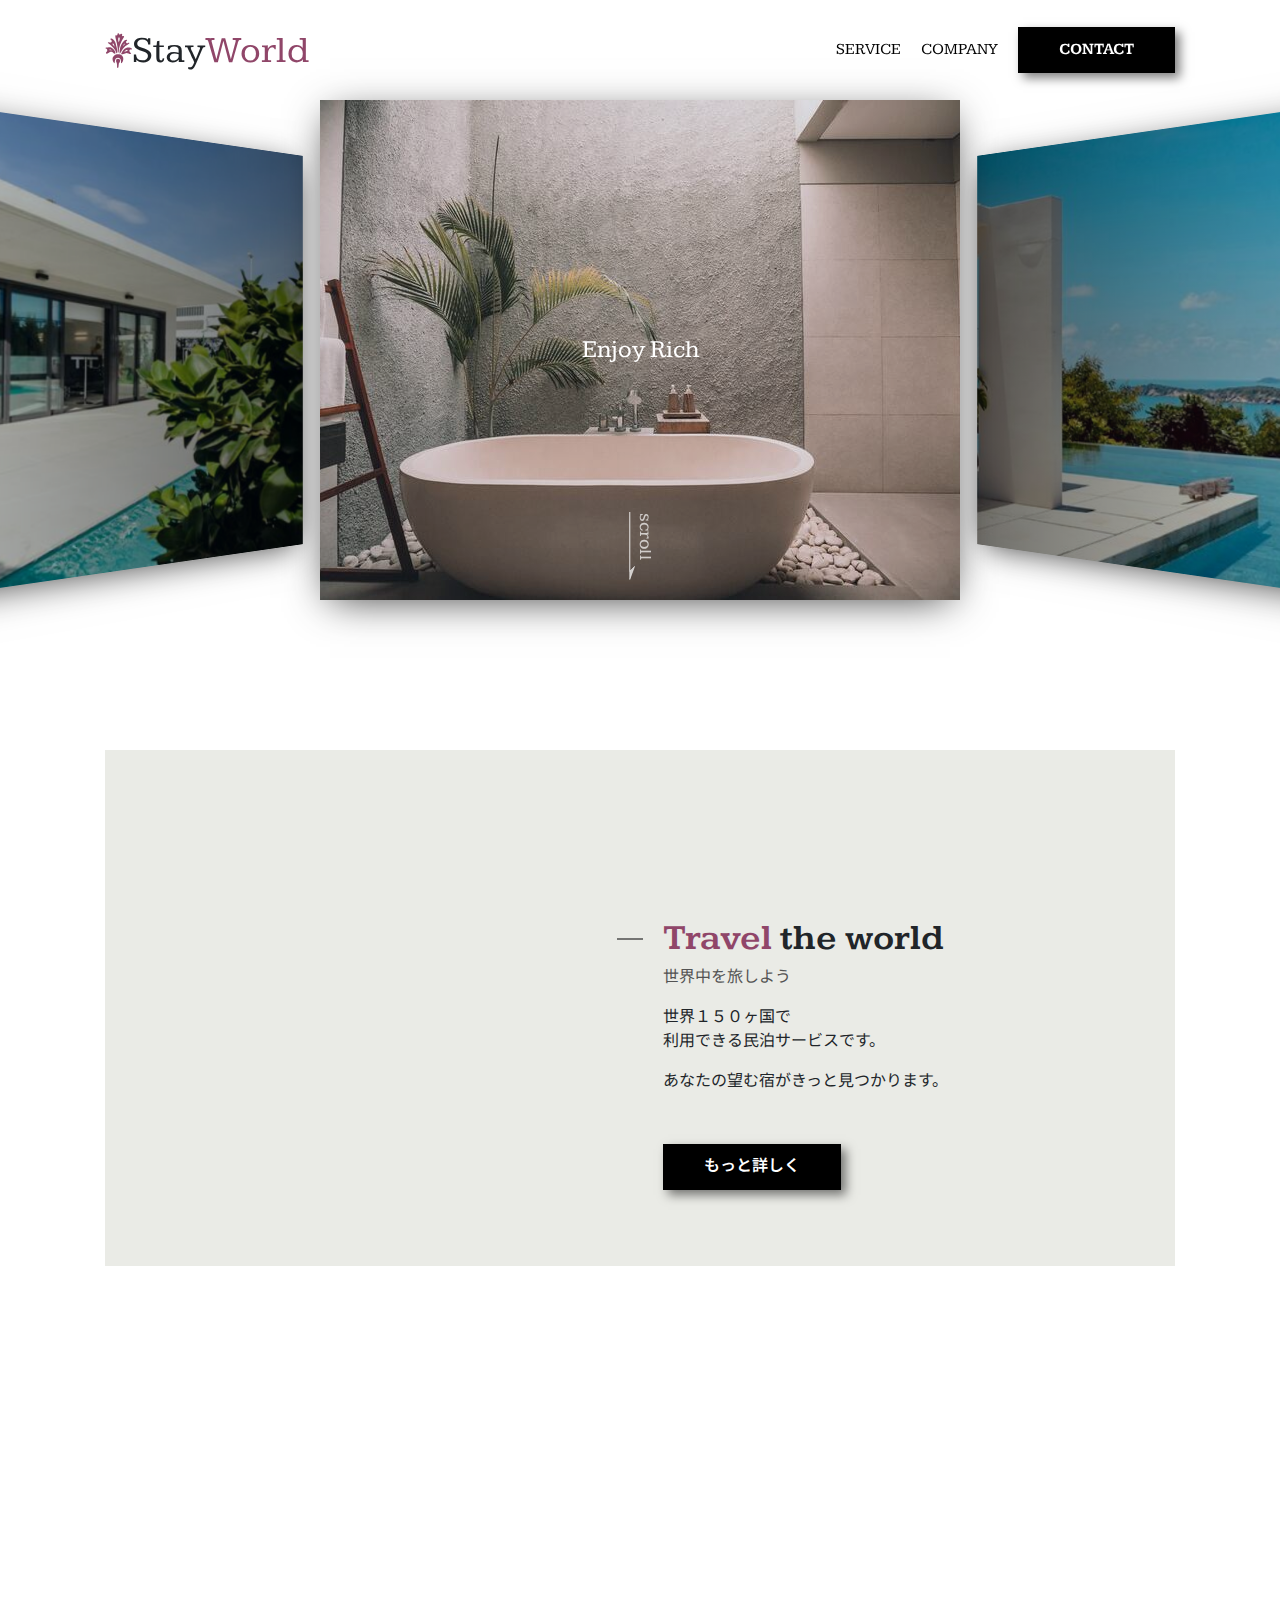
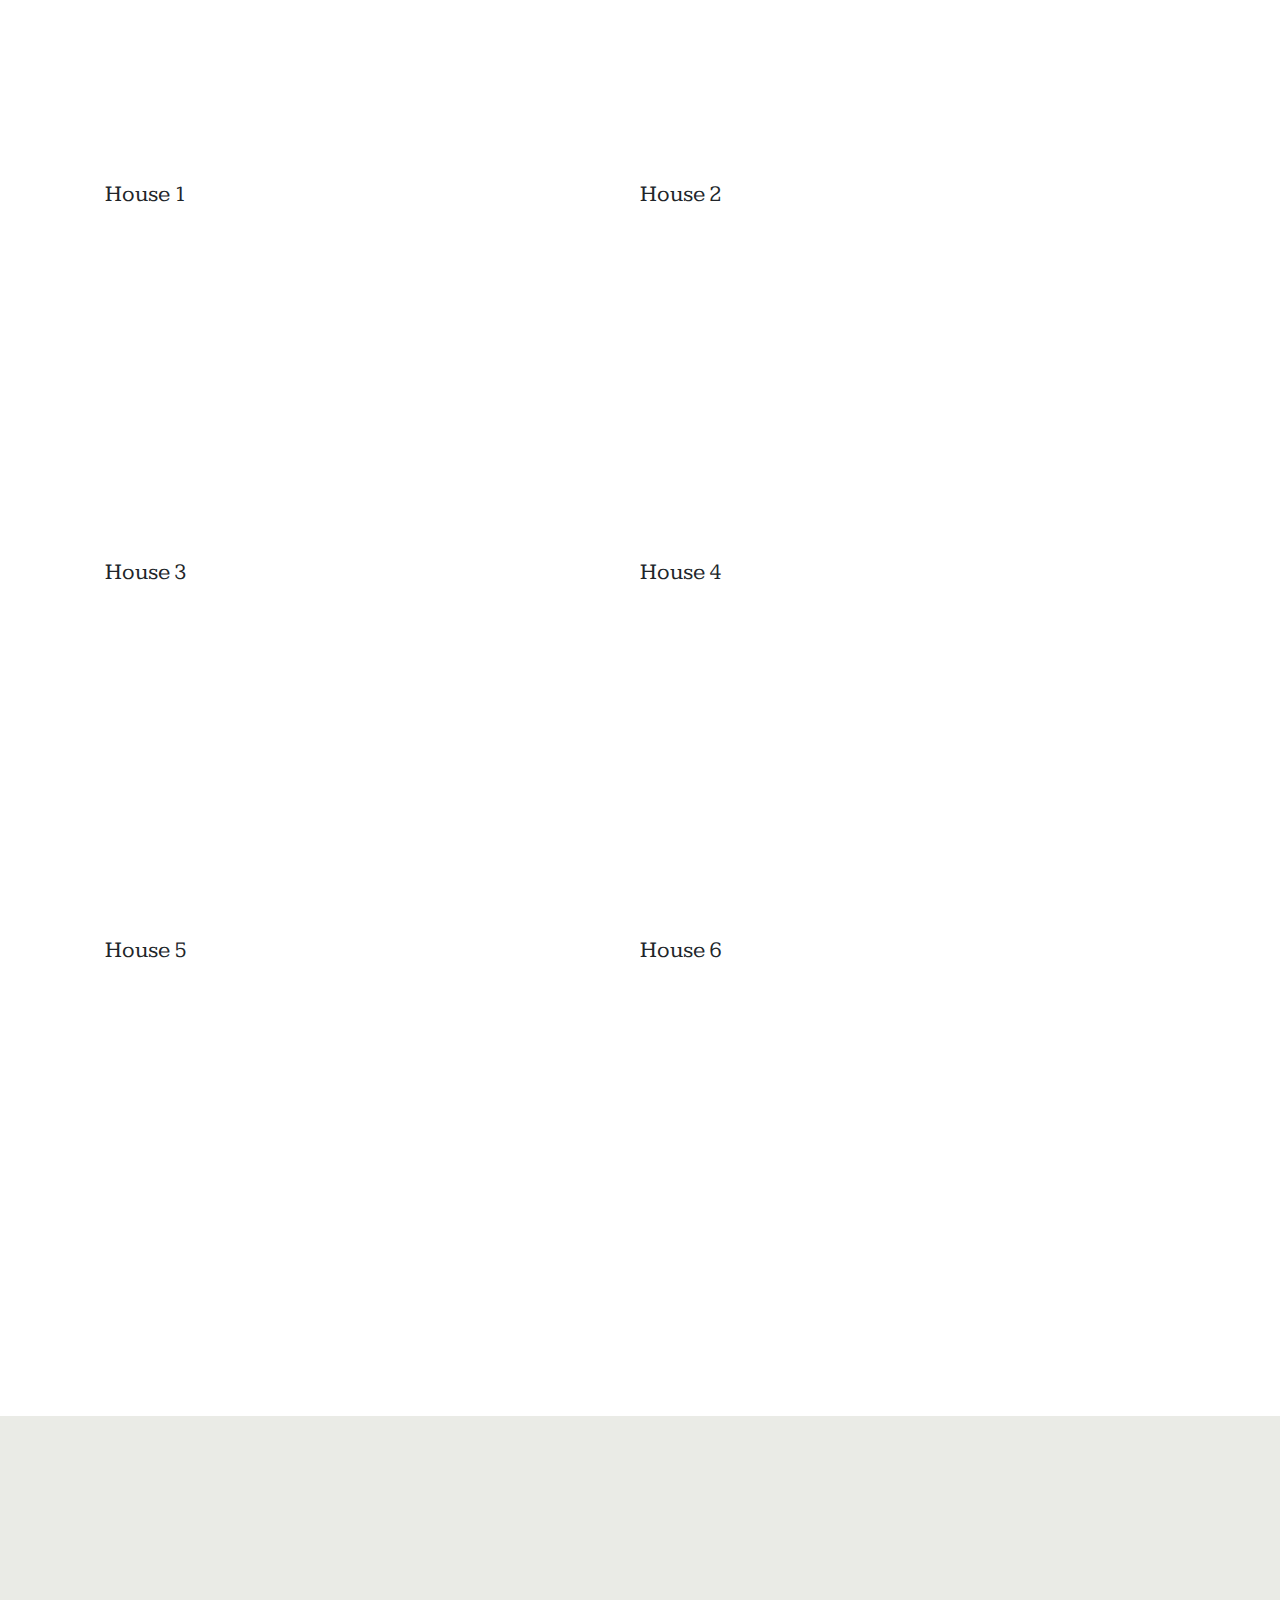
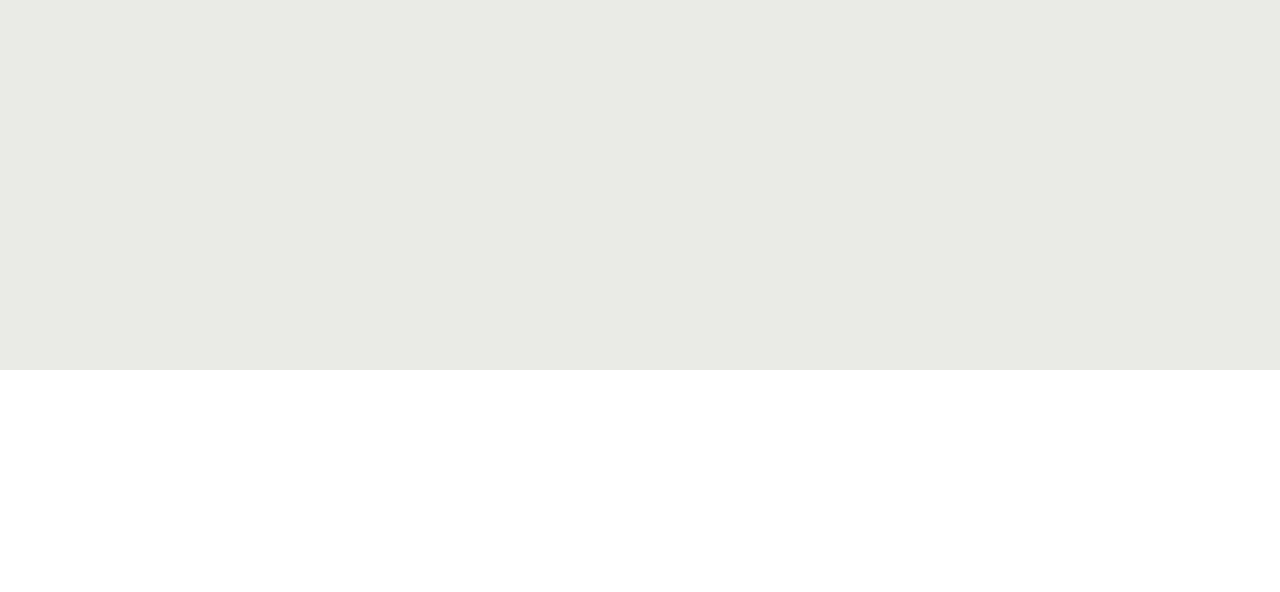
<file: 98_サンプルサイト_練習用/index.html>
<!DOCTYPE html>
<html lang="ja">
  <head>
    <meta charset="UTF-8" />
    <meta name="viewport" content="width=device-width, initial-scale=1.0" />
    <meta http-equiv="X-UA-Compatible" content="ie=edge" />
    <title>StayWorld</title>
    <meta name="description" content="This site is a test site.">
    <link rel="icon" href="images/favicon.png">
    <link rel="stylesheet" href="styles/loader.css">
    <script src="scripts/vendors/pace.js"></script>
    <link href="https://fonts.googleapis.com/css2?family=Kameron:wght@400;700&family=Noto+Sans+JP:wght@500&display=swap" rel="stylesheet">
    <link rel="stylesheet" href="styles/vendors/bootstrap-reboot.css" />
    <link rel="stylesheet" href="styles/vendors/swiper.min.css" />
    <link rel="stylesheet" href="styles/style.css" />
  </head>
  <body>
    <div id="global-container">
      <div id="container">
        <div class="mobile-menu__cover"></div>
        <div class="nav-trigger"></div>
        <header class="header">
          <div class="header__inner appear up">
            <div class="logo item">
              <img src="images/logo.svg" alt="" class="logo__img" />
              <span class="logo__stay">Stay</span>
              <span class="logo__world">World</span>
            </div>
            <nav class="header__nav">
              <ul class="header__ul">
                <li class="header__li item"><a href="#">Service</a></li>
                <li class="header__li item"><a href="#">Company</a></li>
                <li class="header__li item">
                  <a class="btn filled" href="#">Contact</a>
                </li>
              </ul>
            </nav>
            <button class="mobile-menu__btn">
              <span></span>
              <span></span>
              <span></span>
            </button>
          </div>
        </header>
        <div id="content">
          <div class="hero">
            <div class="swiper-container">
              <div class="swiper-wrapper">
                <div class="swiper-slide">
                  <div class="hero__title">Enjoy Rich</div>
                  <img src="images/image-1.jpg" alt="" />
                </div>
                <div class="swiper-slide">
                  <div class="hero__title">Fantastic</div>
                  <img src="images/image-2.jpg" alt="" />
                </div>
                <div class="swiper-slide">
                  <div class="hero__title">Experience</div>
                  <img src="images/image-3.jpg" alt="" />
                </div>
              </div>
              <div class="hero__footer">
                <img class="hero__downarrow" src="images/arrow.svg" />
                <span class="hero__scrolltext">scroll</span>
              </div>
            </div>
          </div>
          <div id="main-content">
            <aside class="side left">
              <div class="side__inner">
                <a class="twitter icon tween-animate-title" href="#">Twitter</a>
                <a class="fb icon tween-animate-title" href="#">Facebook</a>
              </div>
            </aside>
            <main>
              <section class="travel">
                <div class="travel__inner">
                  <div class="travel__img cover-slide">
                    <img
                      class="img-zoom"
                      src="images/image-travel.jpg"
                      alt=""
                    />
                  </div>
                  <div class="travel__texts appear left">
                    <div class="travel__texts-inner">
                      <div class="travel__title main-title item">
                        <span class="purple">Travel</span>
                        <span>the world</span>
                      </div>
                      <div class="travel__sub sub-title item">世界中を旅しよう</div>
                      <div class="travel__description item">
                        <p>
                          世界１５０ヶ国で<br />利用できる民泊サービスです。
                        </p>
                        <p>あなたの望む宿がきっと見つかります。</p>
                      </div>
                      <div class="travel__btn item">
                        <button class="btn filled">もっと詳しく</button>
                      </div>
                    </div>
                  </div>
                </div>
              </section>
              <section class="houses">
                <div>
                  <h2 class="main-title tween-animate-title">Find Your House</h2>
                  <p class="sub-title tween-animate-title">お気に入りの宿泊先を見つけましょう</p>
                </div>
                <div class="houses__inner">
                  <div class="houses__item">
                    <div class="cover-slide hover-darken">
                      <div
                        class="bg-img-zoom img-bg50"
                        style="background-image: url(images/villa-1.jpg)"
                      ></div>
                    </div>
                    <p class="houses__title">House 1</p>
                  </div>
                  <div class="houses__item">
                    <div class="cover-slide hover-darken">
                      <div
                        class="bg-img-zoom img-bg50"
                        style="background-image: url(images/villa-2.jpg)"
                      ></div>
                    </div>
                    <p class="houses__title">House 2</p>
                  </div>
                  <div class="houses__item">
                    <div class="cover-slide hover-darken">
                      <div
                        class="bg-img-zoom img-bg50"
                        style="background-image: url(images/villa-3.jpg)"
                      ></div>
                    </div>
                    <p class="houses__title">House 3</p>
                  </div>
                  <div class="houses__item">
                    <div class="cover-slide hover-darken">
                      <div
                        class="bg-img-zoom img-bg50"
                        style="background-image: url(images/villa-4.jpg)"
                      ></div>
                    </div>
                    <p class="houses__title">House 4</p>
                  </div>
                  <div class="houses__item">
                    <div class="cover-slide hover-darken">
                      <div
                        class="bg-img-zoom img-bg50"
                        style="background-image: url(images/villa-5.jpg)"
                      ></div>
                    </div>
                    <p class="houses__title">House 5</p>
                  </div>
                  <div class="houses__item">
                    <div class="cover-slide hover-darken">
                      <div
                        class="bg-img-zoom img-bg50"
                        style="background-image: url(images/villa-6.jpg)"
                      ></div>
                    </div>
                    <p class="houses__title">House 6</p>
                  </div>
                  <div class="houses__btn appear up">
                    <button class="btn slide-bg item">もっと詳しく</button>
                  </div>
                </div>
              </section>
              <section class="popular">
                <div class="popular__header">
                  <h2 class="main-title tween-animate-title">Popular Place</h2>
                  <p class="sub-title tween-animate-title">人気の観光地で宿泊先を見つけましょう</p>
                </div>
                <div class="popular__inner appear up">
                  <div class="popular__container">
                    <div class="popular__item item">
                      <div class="popular__img">
                        <img src="images/image-p1.jpg" alt="" />
                      </div>
                      <div class="popular__title">パリ</div>
                    </div>
                    <div class="popular__item item">
                      <div class="popular__img">
                        <img src="images/image-p2.jpg" alt="" />
                      </div>
                      <div class="popular__title">ニューヨーク</div>
                    </div>
                    <div class="popular__item item">
                      <div class="popular__img">
                        <img src="images/image-p3.jpg" alt="" />
                      </div>
                      <div class="popular__title">香港</div>
                    </div>
                    <div class="popular__item item">
                      <div class="popular__img">
                        <img src="images/image-p4.jpg" alt="" />
                      </div>
                      <div class="popular__title">大阪</div>
                    </div>
                    <div class="popular__btn appear up">
                      <button class="btn cover-3d item">
                        <span>
                          一覧から探す
                        </span>
                      </button>
                    </div>
                  </div>
                </div>
              </section>
            </main>
            <aside class="side right">
              <div class="side__inner">
                <span class="tween-animate-title">&copy;Code Mafia</span>
              </div>
            </aside>
          </div>
        </div>
        <footer class="footer appear up">
          <div class="logo item">
            <img src="images/logo.svg" alt="" class="logo__img" />
            <span class="logo__stay">Stay</span>
            <span class="logo__world">World</span>
          </div>
          <nav class="footer__nav">
            <ul class="footer__ul">
              <li class="footer__li item"><a href="#">Service</a></li>
              <li class="footer__li item"><a href="#">Contact</a></li>
              <li class="footer__li item"><a href="#">Company</a></li>
              <li class="footer__li item"><a href="#">Sitemap</a></li>
            </ul>
            <div class="footer__copyright item">
              &copy; Code Mafia
            </div>
          </nav>
        </footer>
      </div>
      <nav class="mobile-menu">
        <div class="logo">
          <img src="images/logo.svg" alt="" class="logo__img" />
          <span class="logo__stay">Stay</span>
          <span class="logo__world">World</span>
        </div>
        <ul class="mobile-menu__main">
          <li class="mobile-menu__item">
            <a class="mobile-menu__link" href="#">
              <span class="main-title">Our Service</span>
              <span class="sub-title">サービスについて</span>
            </a>
          </li>
          <li class="mobile-menu__item">
            <a class="mobile-menu__link" href="#">
              <span class="main-title">About Us</span>
              <span class="sub-title">私たちについて</span>
            </a>
          </li>
          <li class="mobile-menu__item">
            <a class="mobile-menu__link" href="#">
              <span class="main-title">Contact Us</span>
              <span class="sub-title">コンタクト方法</span>
            </a>
          </li>
        </ul>
      </nav>
    </div>
    <script src="scripts/vendors/swiper.min.js"></script>
    <script src="scripts/vendors/TweenMax.min.js"></script>
    <script src="scripts/vendors/scroll-polyfill.js"></script>
    <script src="scripts/libs/scroll.js"></script>
    <script src="scripts/libs/text-animation.js"></script>
    <script src="scripts/libs/hero-slider.js"></script>
    <script src="scripts/libs/mobile-menu.js"></script>
    <script src="scripts/main.js"></script>
  </body>
</html>
</file>
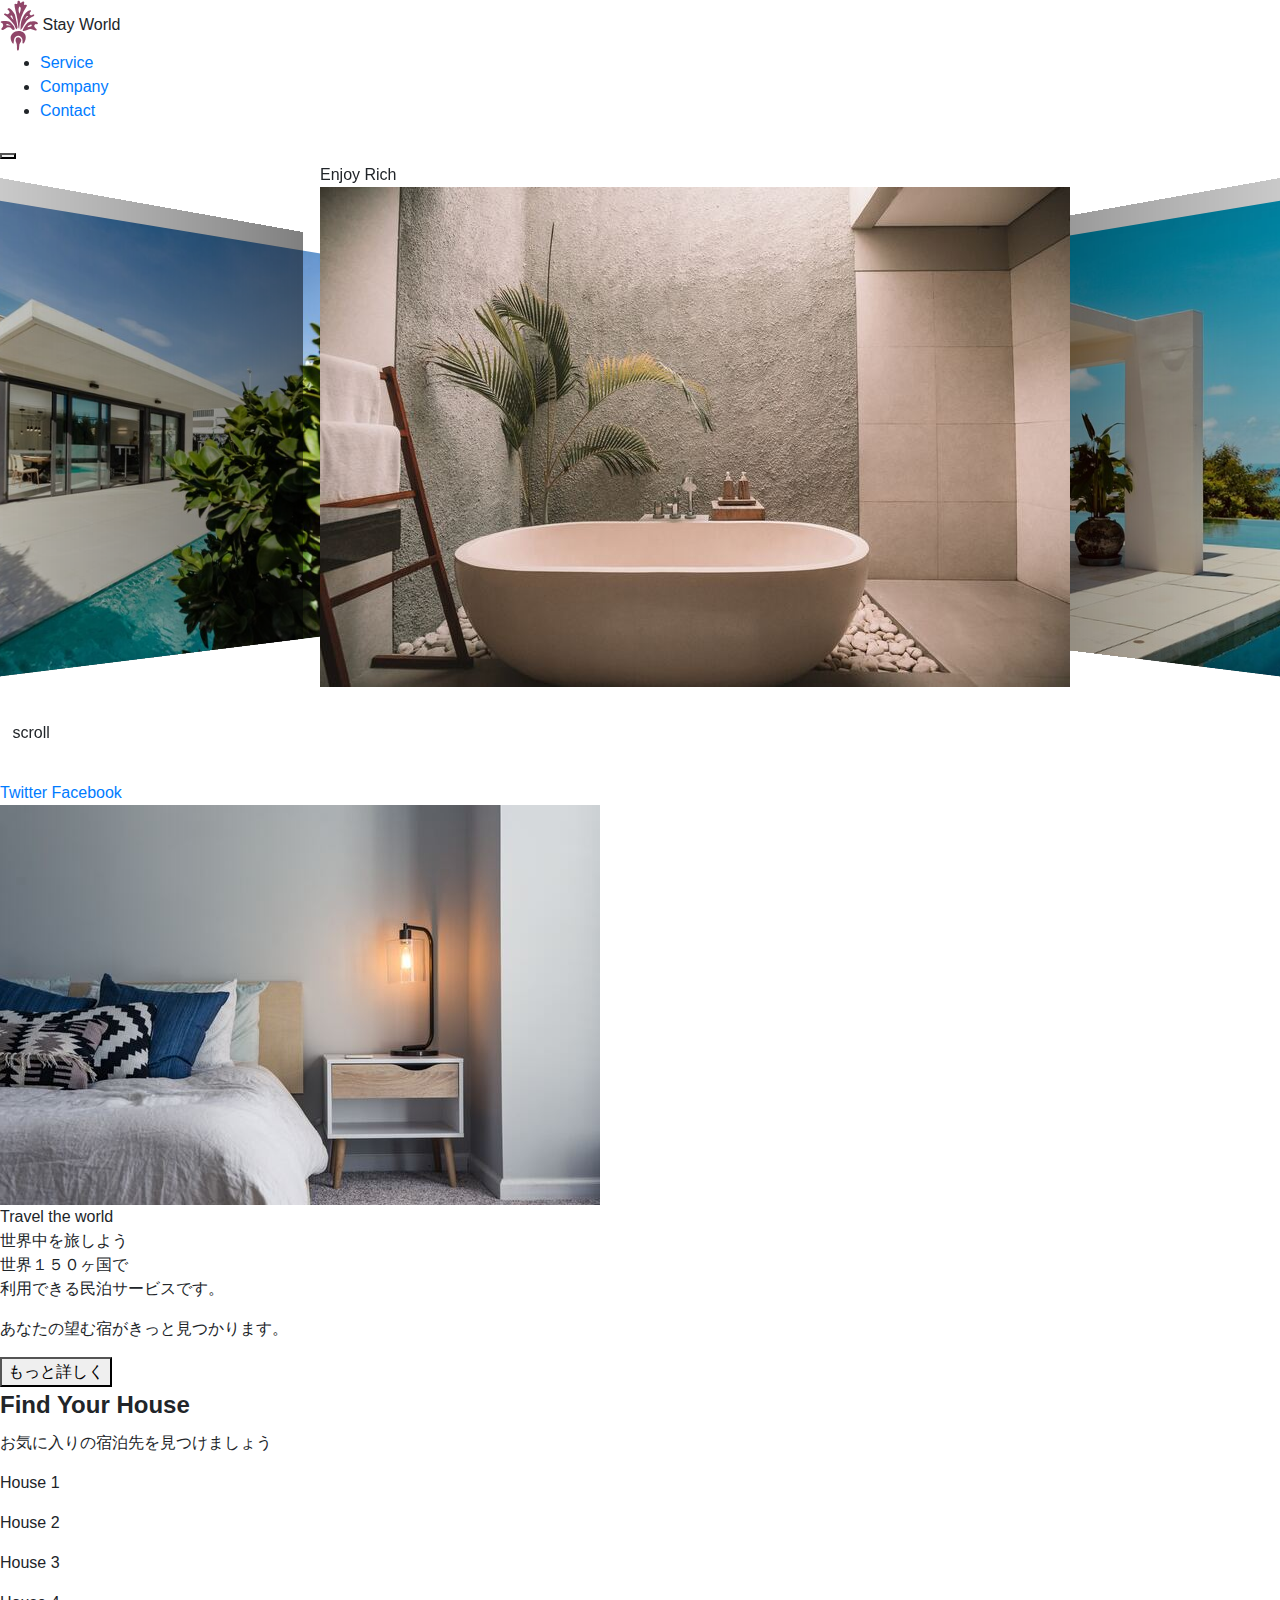
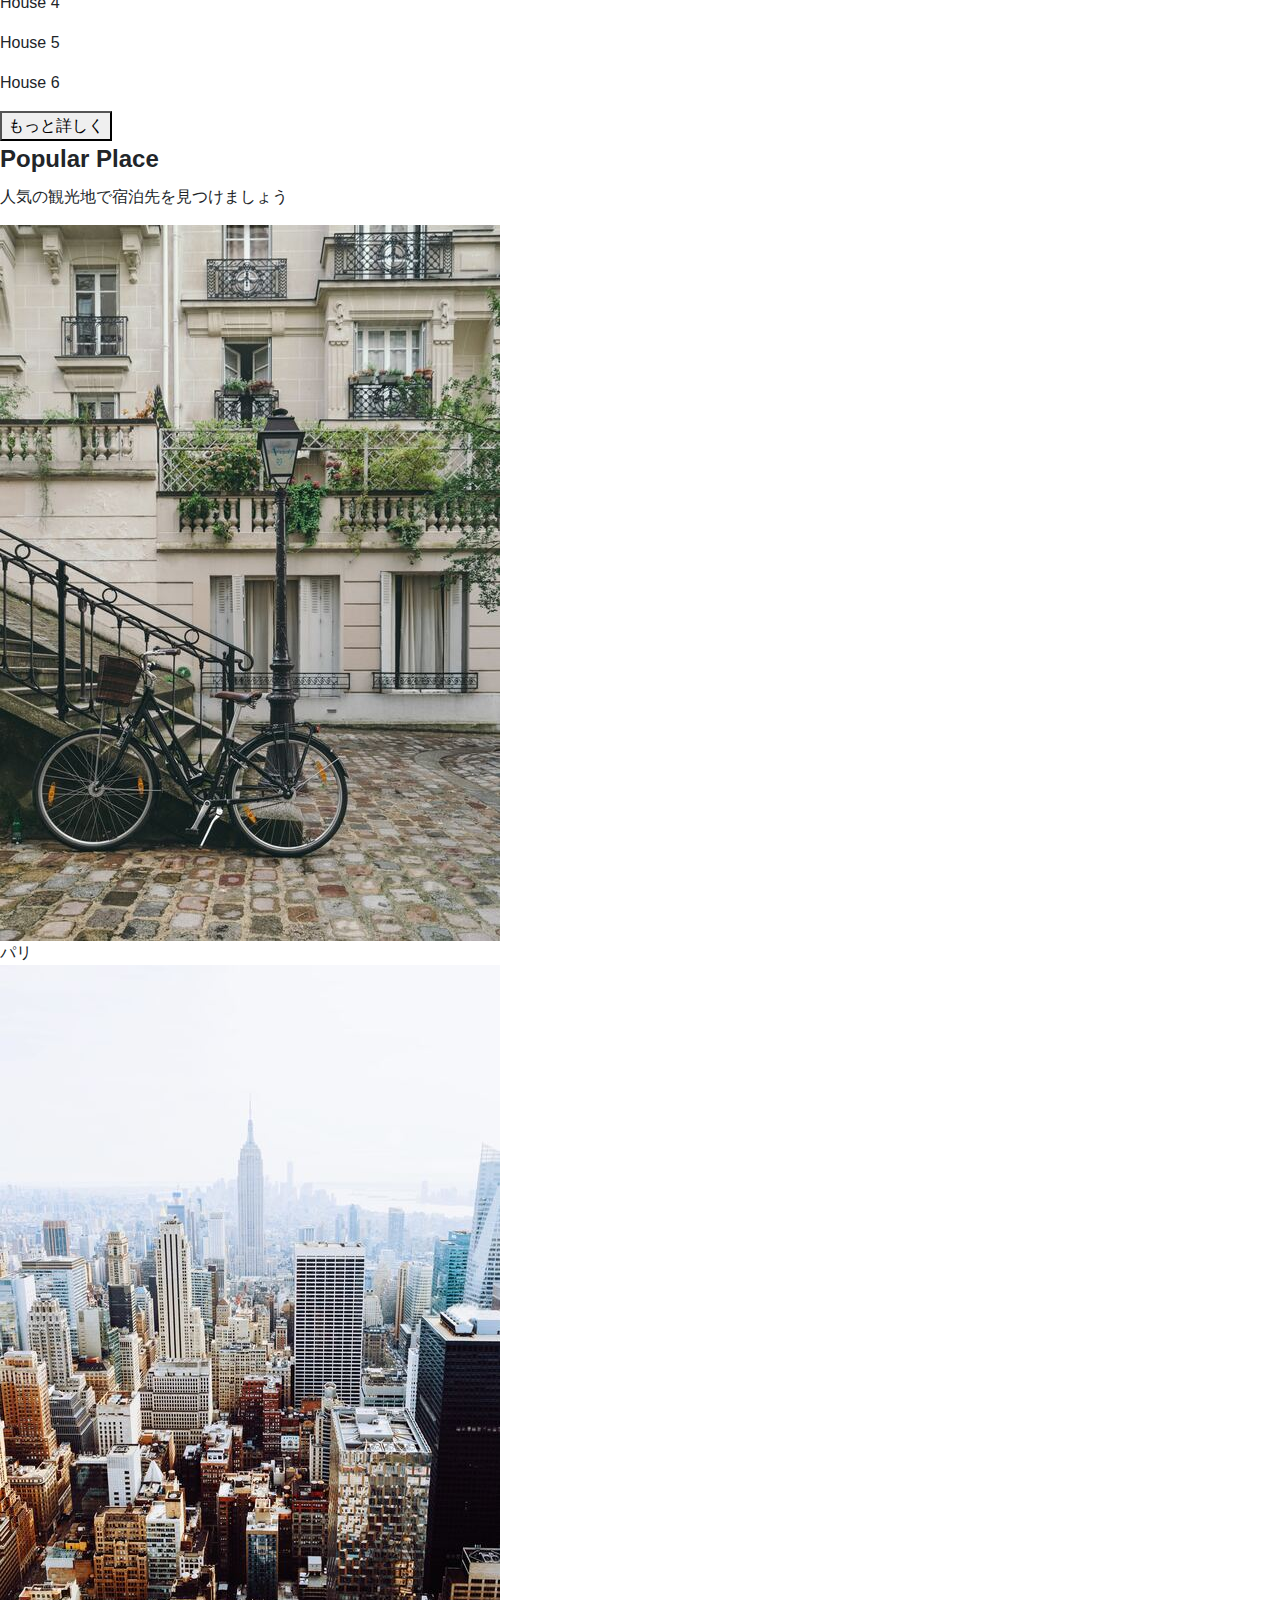
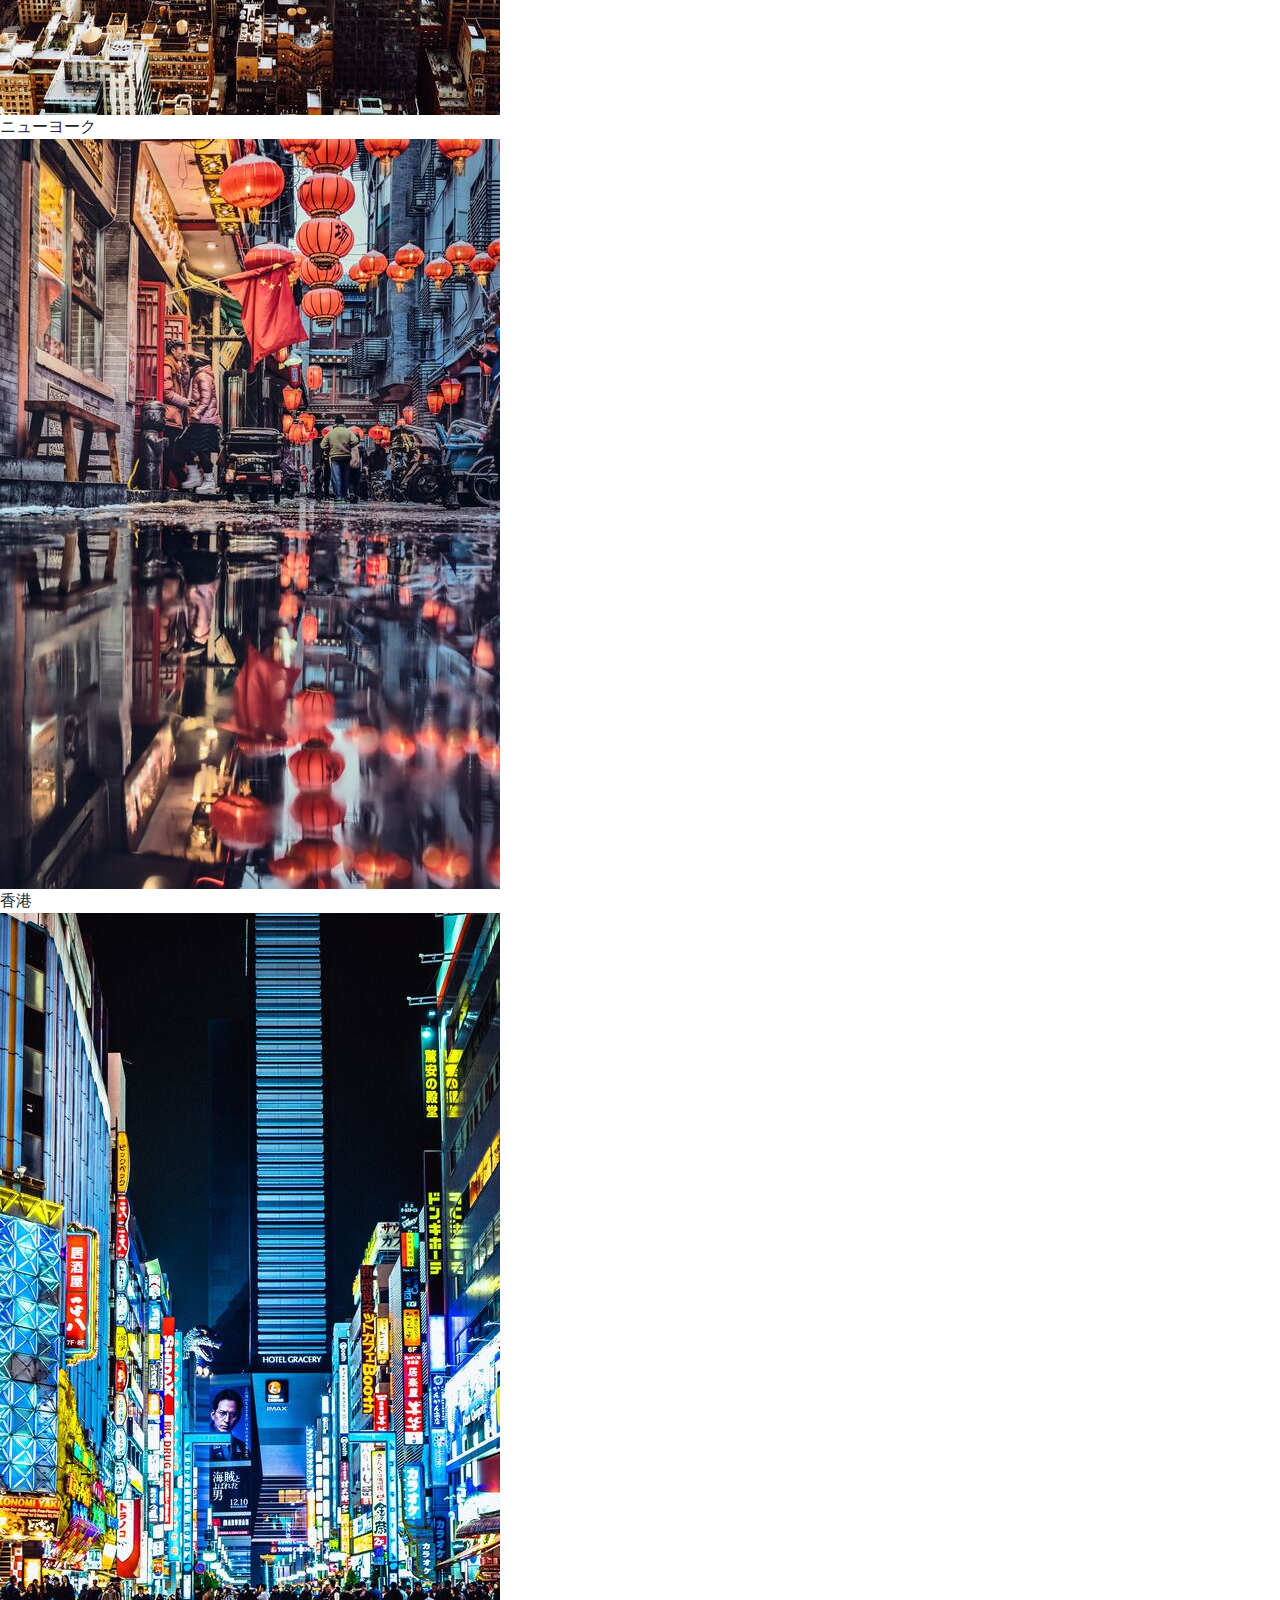
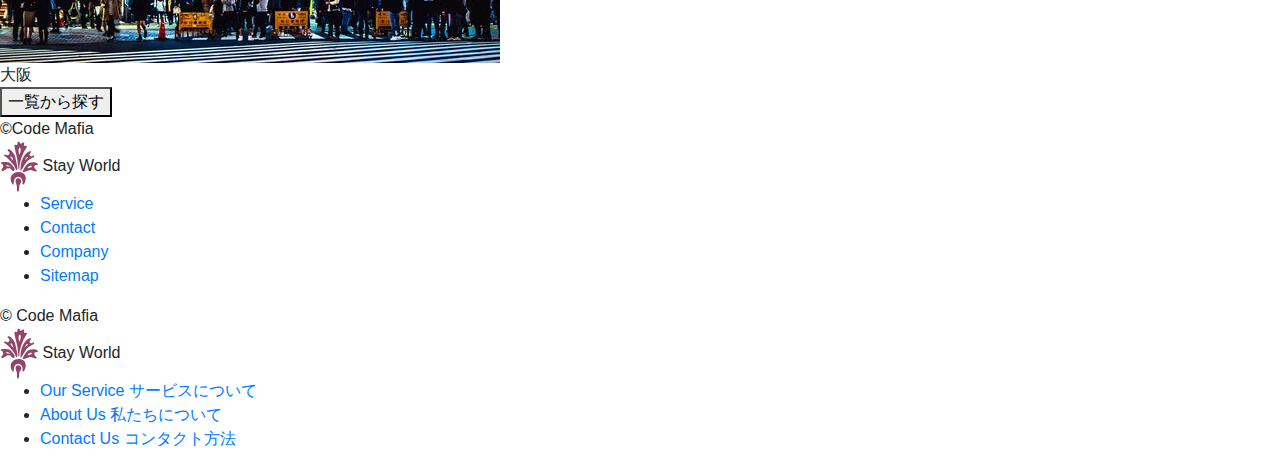
<file: 999_サンプルサイト_部品/index.html>
<!DOCTYPE html>
<html lang="ja">
  <head>
    <meta charset="UTF-8" />
    <meta name="viewport" content="width=device-width, initial-scale=1.0" />
    <meta http-equiv="X-UA-Compatible" content="ie=edge" />
    <title>StayWorld</title>
    <meta name="description" content="This site is a test site." />
    <link rel="icon" href="images/favicon.png" />
    <link rel="stylesheet" href="styles/loader.css" />
    <script src="scripts/vendors/pace.js"></script>
    <link
      href="https://fonts.googleapis.com/css2?family=Kameron:wght@400;700&family=Noto+Sans+JP:wght@500&display=swap"
      rel="stylesheet"
    />
    <link rel="stylesheet" href="styles/vendors/bootstrap-reboot.css" />
    <link rel="stylesheet" href="styles/vendors/swiper.min.css" />
    <link rel="stylesheet" href="styles/style.css" />
  </head>
  <body>
    <div id="global-container">
      <div id="container">
        <div class="mobile-menu__cover"></div>
        <div class="nav-trigger"></div>
        <header class="header">
          <div class="header__inner appear up">
            <div class="logo item">
              <img src="images/logo.svg" alt="" class="logo__img" />
              <span class="logo__stay">Stay</span>
              <span class="logo__world">World</span>
            </div>
            <nav class="header__nav">
              <ul class="header__ul">
                <li class="header__li item"><a href="#">Service</a></li>
                <li class="header__li item"><a href="#">Company</a></li>
                <li class="header__li item">
                  <a class="btn filled" href="#">Contact</a>
                </li>
              </ul>
            </nav>
            <button class="mobile-menu__btn">
              <span></span>
              <span></span>
              <span></span>
            </button>
          </div>
        </header>
        <div id="content">
          <div class="hero">
            <div class="swiper-container">
              <div class="swiper-wrapper">
                <div class="swiper-slide">
                  <div class="hero__title">Enjoy Rich</div>
                  <img src="images/image-1.jpg" alt="" />
                </div>
                <div class="swiper-slide">
                  <div class="hero__title">Fantastic</div>
                  <img src="images/image-2.jpg" alt="" />
                </div>
                <div class="swiper-slide">
                  <div class="hero__title">Experience</div>
                  <img src="images/image-3.jpg" alt="" />
                </div>
              </div>
              <div class="hero__footer">
                <img class="hero__downarrow" src="images/arrow.svg" />
                <span class="hero__scrolltext">scroll</span>
              </div>
            </div>
          </div>
          <div id="main-content">
            <aside class="side left">
              <div class="side__inner">
                <a class="twitter icon tween-animate-title" href="#">Twitter</a>
                <a class="fb icon tween-animate-title" href="#">Facebook</a>
              </div>
            </aside>
            <main>
              <section class="travel">
                <div class="travel__inner">
                  <div class="travel__img cover-slide">
                    <img
                      class="img-zoom"
                      src="images/image-travel.jpg"
                      alt=""
                    />
                  </div>
                  <div class="travel__texts appear left">
                    <div class="travel__texts-inner">
                      <div class="travel__title main-title item">
                        <span class="purple">Travel</span>
                        <span>the world</span>
                      </div>
                      <div class="travel__sub sub-title item">
                        世界中を旅しよう
                      </div>
                      <div class="travel__description item">
                        <p>
                          世界１５０ヶ国で<br />利用できる民泊サービスです。
                        </p>
                        <p>あなたの望む宿がきっと見つかります。</p>
                      </div>
                      <div class="travel__btn item">
                        <button class="btn filled">もっと詳しく</button>
                      </div>
                    </div>
                  </div>
                </div>
              </section>
              <section class="houses">
                <div>
                  <h2 class="main-title tween-animate-title">
                    Find Your House
                  </h2>
                  <p class="sub-title tween-animate-title">
                    お気に入りの宿泊先を見つけましょう
                  </p>
                </div>
                <div class="houses__inner">
                  <div class="houses__item">
                    <div class="cover-slide hover-darken">
                      <div
                        class="bg-img-zoom img-bg50"
                        style="background-image: url(images/villa-1.jpg)"
                      ></div>
                    </div>
                    <p class="houses__title">House 1</p>
                  </div>
                  <div class="houses__item">
                    <div class="cover-slide hover-darken">
                      <div
                        class="bg-img-zoom img-bg50"
                        style="background-image: url(images/villa-2.jpg)"
                      ></div>
                    </div>
                    <p class="houses__title">House 2</p>
                  </div>
                  <div class="houses__item">
                    <div class="cover-slide hover-darken">
                      <div
                        class="bg-img-zoom img-bg50"
                        style="background-image: url(images/villa-3.jpg)"
                      ></div>
                    </div>
                    <p class="houses__title">House 3</p>
                  </div>
                  <div class="houses__item">
                    <div class="cover-slide hover-darken">
                      <div
                        class="bg-img-zoom img-bg50"
                        style="background-image: url(images/villa-4.jpg)"
                      ></div>
                    </div>
                    <p class="houses__title">House 4</p>
                  </div>
                  <div class="houses__item">
                    <div class="cover-slide hover-darken">
                      <div
                        class="bg-img-zoom img-bg50"
                        style="background-image: url(images/villa-5.jpg)"
                      ></div>
                    </div>
                    <p class="houses__title">House 5</p>
                  </div>
                  <div class="houses__item">
                    <div class="cover-slide hover-darken">
                      <div
                        class="bg-img-zoom img-bg50"
                        style="background-image: url(images/villa-6.jpg)"
                      ></div>
                    </div>
                    <p class="houses__title">House 6</p>
                  </div>
                  <div class="houses__btn appear up">
                    <button class="btn slide-bg item">もっと詳しく</button>
                  </div>
                </div>
              </section>
              <section class="popular">
                <div class="popular__header">
                  <h2 class="main-title tween-animate-title">Popular Place</h2>
                  <p class="sub-title tween-animate-title">
                    人気の観光地で宿泊先を見つけましょう
                  </p>
                </div>
                <div class="popular__inner appear up">
                  <div class="popular__container">
                    <div class="popular__item item">
                      <div class="popular__img">
                        <img src="images/image-p1.jpg" alt="" />
                      </div>
                      <div class="popular__title">パリ</div>
                    </div>
                    <div class="popular__item item">
                      <div class="popular__img">
                        <img src="images/image-p2.jpg" alt="" />
                      </div>
                      <div class="popular__title">ニューヨーク</div>
                    </div>
                    <div class="popular__item item">
                      <div class="popular__img">
                        <img src="images/image-p3.jpg" alt="" />
                      </div>
                      <div class="popular__title">香港</div>
                    </div>
                    <div class="popular__item item">
                      <div class="popular__img">
                        <img src="images/image-p4.jpg" alt="" />
                      </div>
                      <div class="popular__title">大阪</div>
                    </div>
                    <div class="popular__btn appear up">
                      <button class="btn cover-3d item">
                        <span> 一覧から探す </span>
                      </button>
                    </div>
                  </div>
                </div>
              </section>
            </main>
            <aside class="side right">
              <div class="side__inner">
                <span class="tween-animate-title">&copy;Code Mafia</span>
              </div>
            </aside>
          </div>
        </div>
        <footer class="footer appear up">
          <div class="logo item">
            <img src="images/logo.svg" alt="" class="logo__img" />
            <span class="logo__stay">Stay</span>
            <span class="logo__world">World</span>
          </div>
          <nav class="footer__nav">
            <ul class="footer__ul">
              <li class="footer__li item"><a href="#">Service</a></li>
              <li class="footer__li item"><a href="#">Contact</a></li>
              <li class="footer__li item"><a href="#">Company</a></li>
              <li class="footer__li item"><a href="#">Sitemap</a></li>
            </ul>
            <div class="footer__copyright item">&copy; Code Mafia</div>
          </nav>
        </footer>
      </div>
      <nav class="mobile-menu">
        <div class="logo">
          <img src="images/logo.svg" alt="" class="logo__img" />
          <span class="logo__stay">Stay</span>
          <span class="logo__world">World</span>
        </div>
        <ul class="mobile-menu__main">
          <li class="mobile-menu__item">
            <a class="mobile-menu__link" href="#">
              <span class="main-title">Our Service</span>
              <span class="sub-title">サービスについて</span>
            </a>
          </li>
          <li class="mobile-menu__item">
            <a class="mobile-menu__link" href="#">
              <span class="main-title">About Us</span>
              <span class="sub-title">私たちについて</span>
            </a>
          </li>
          <li class="mobile-menu__item">
            <a class="mobile-menu__link" href="#">
              <span class="main-title">Contact Us</span>
              <span class="sub-title">コンタクト方法</span>
            </a>
          </li>
        </ul>
      </nav>
    </div>
    <script src="scripts/vendors/swiper.min.js"></script>
    <script src="scripts/vendors/TweenMax.min.js"></script>
    <script src="scripts/vendors/scroll-polyfill.js"></script>
    <script src="scripts/libs/scroll.js"></script>
    <script src="scripts/libs/text-animation.js"></script>
    <script src="scripts/libs/hero-slider.js"></script>
    <script src="scripts/libs/mobile-menu.js"></script>
    <script src="scripts/main.js"></script>
  </body>
</html>
</file>
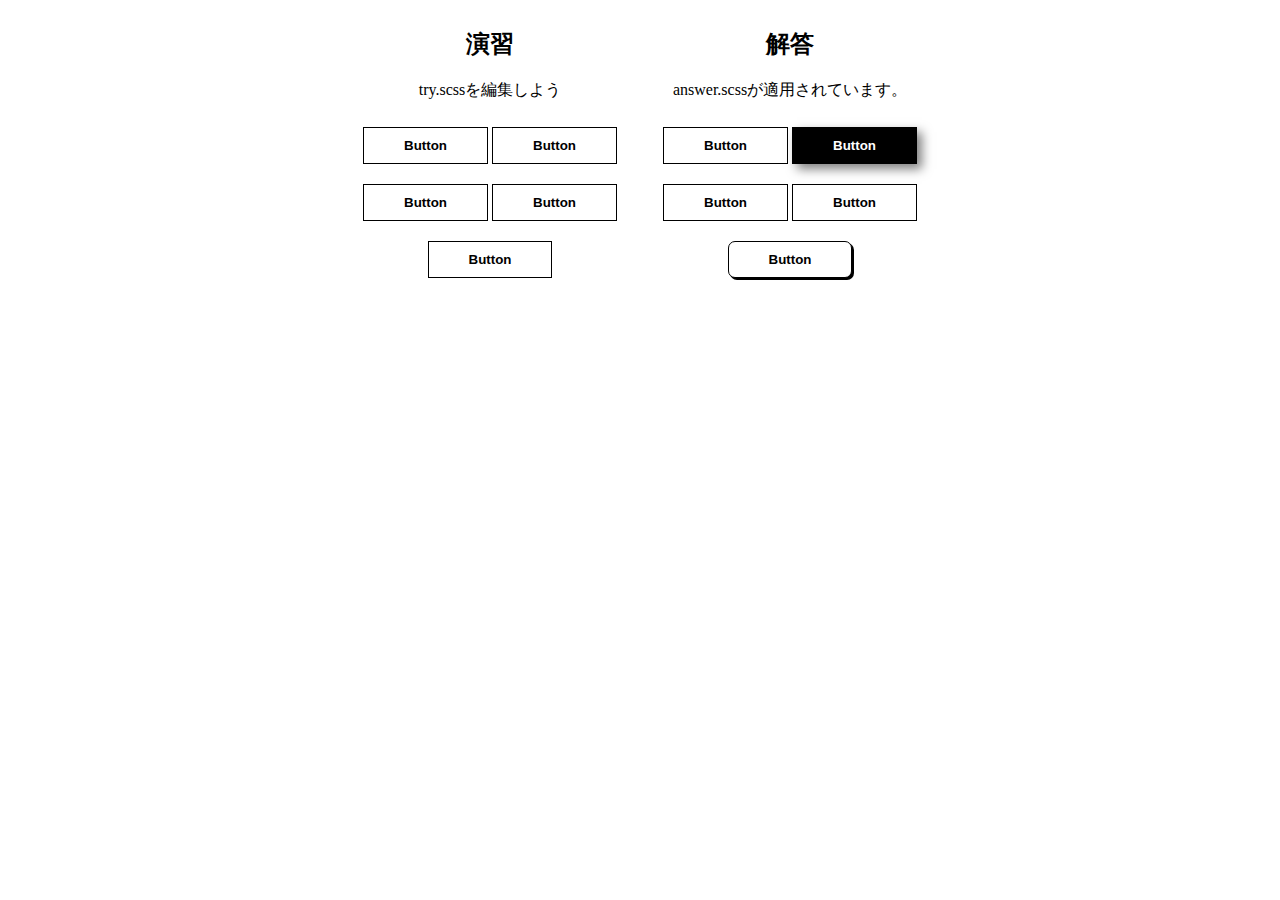
<file: 02_HTMLとCSSを極める（トランジション編）/030_演習_色んなボタンを作ってみよう/index.html>
<!DOCTYPE html>
<html lang="en">

<head>
  <meta charset="UTF-8" />
  <meta name="viewport" content="width=device-width, initial-scale=1.0" />
  <meta http-equiv="X-UA-Compatible" content="ie=edge" />
  <title>Document</title>
  <!-- チャレンジしてみよう -->
  <link rel="stylesheet" href="try.css" />
  <!-- 解答例　-->
  <link rel="stylesheet" href="answer.css" />
</head>

<body>
  <div id="container">
    <div class="try">
      <h2>演習</h2>
      <p>try.scssを編集しよう</p>
      <button class="btn float">Button</button>
      <button class="btn filled">Button</button>
      <button class="btn letter-spacing">Button</button>
      <button class="btn shadow">Button</button>
      <button class="btn solid">Button</button>
    </div>
    <div class="answer">
      <h2>解答</h2>
      <p>answer.scssが適用されています。</p>
      <button class="btn float">Button</button>
      <button class="btn filled">Button</button>
      <button class="btn letter-spacing">Button</button>
      <button class="btn shadow">Button</button>
      <button class="btn solid">Button</button>
    </div>
  </div>
</body>

</html>
</file>
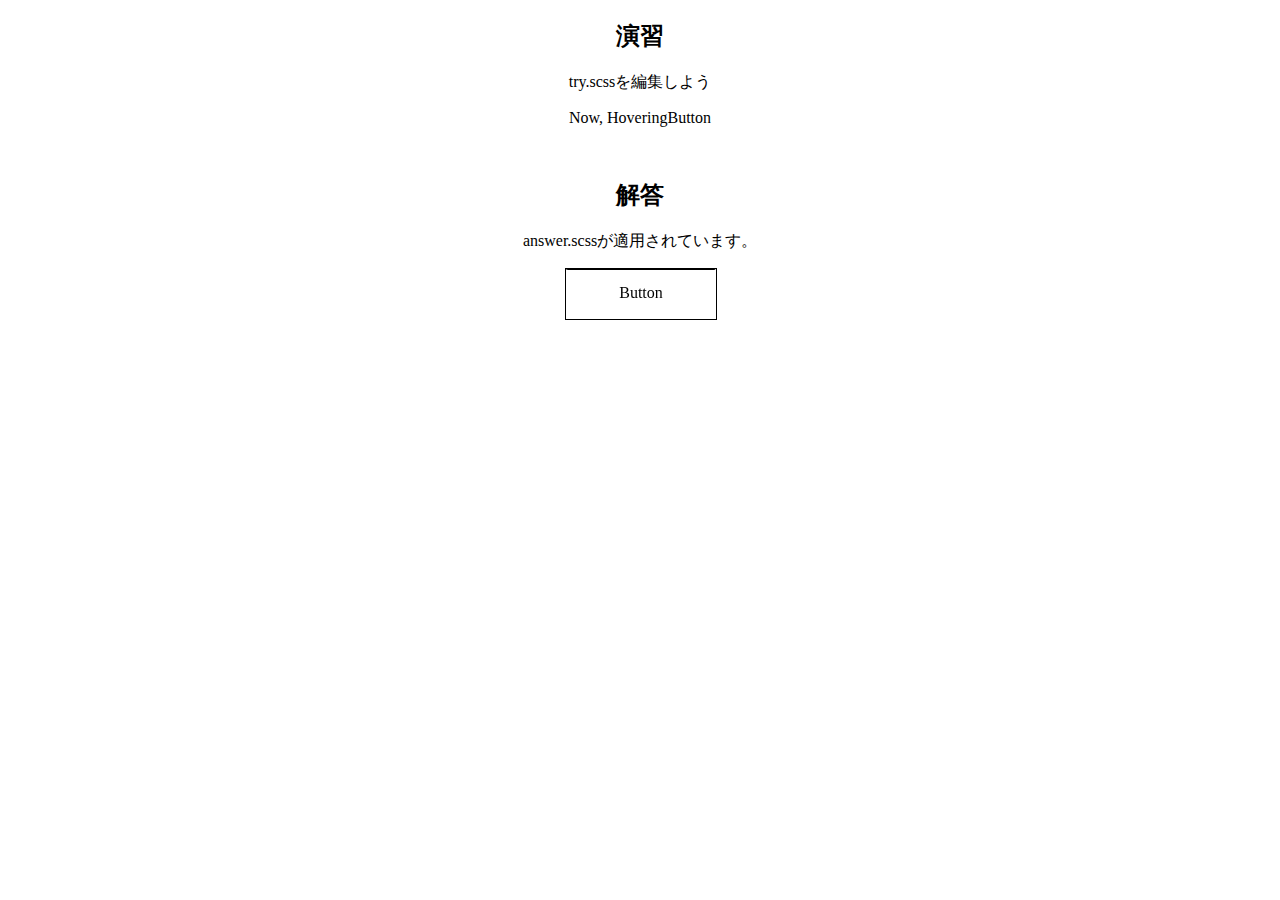
<file: 02_HTMLとCSSを極める（トランジション編）/090_発展_演習_3Dアニメーション２/index.html>
<!DOCTYPE html>
<html lang="en">

<head>
  <meta charset="UTF-8" />
  <meta name="viewport" content="width=device-width, initial-scale=1.0" />
  <meta http-equiv="X-UA-Compatible" content="ie=edge" />
  <title>Document</title>
  <!-- チャレンジしてみよう -->
  <link rel="stylesheet" href="try.css" />
  <!-- 解答例　-->
  <link rel="stylesheet" href="answer.css" />
</head>

<body>
  <div id="container">
    <div class="try">
      <h2>演習</h2>
      <p>try.scssを編集しよう</p>
      <a class="btn cubic"><span class="hovering">Now, Hovering</span><span class="default">Button</span></a>
    </div>
    <div class="answer">
      <h2>解答</h2>
      <p>answer.scssが適用されています。</p>
      <a class="btn cubic"><span class="hovering">Now, Hovering</span><span class="default">Button</span></a>
    </div>
  </div>
</body>

</html>
</file>
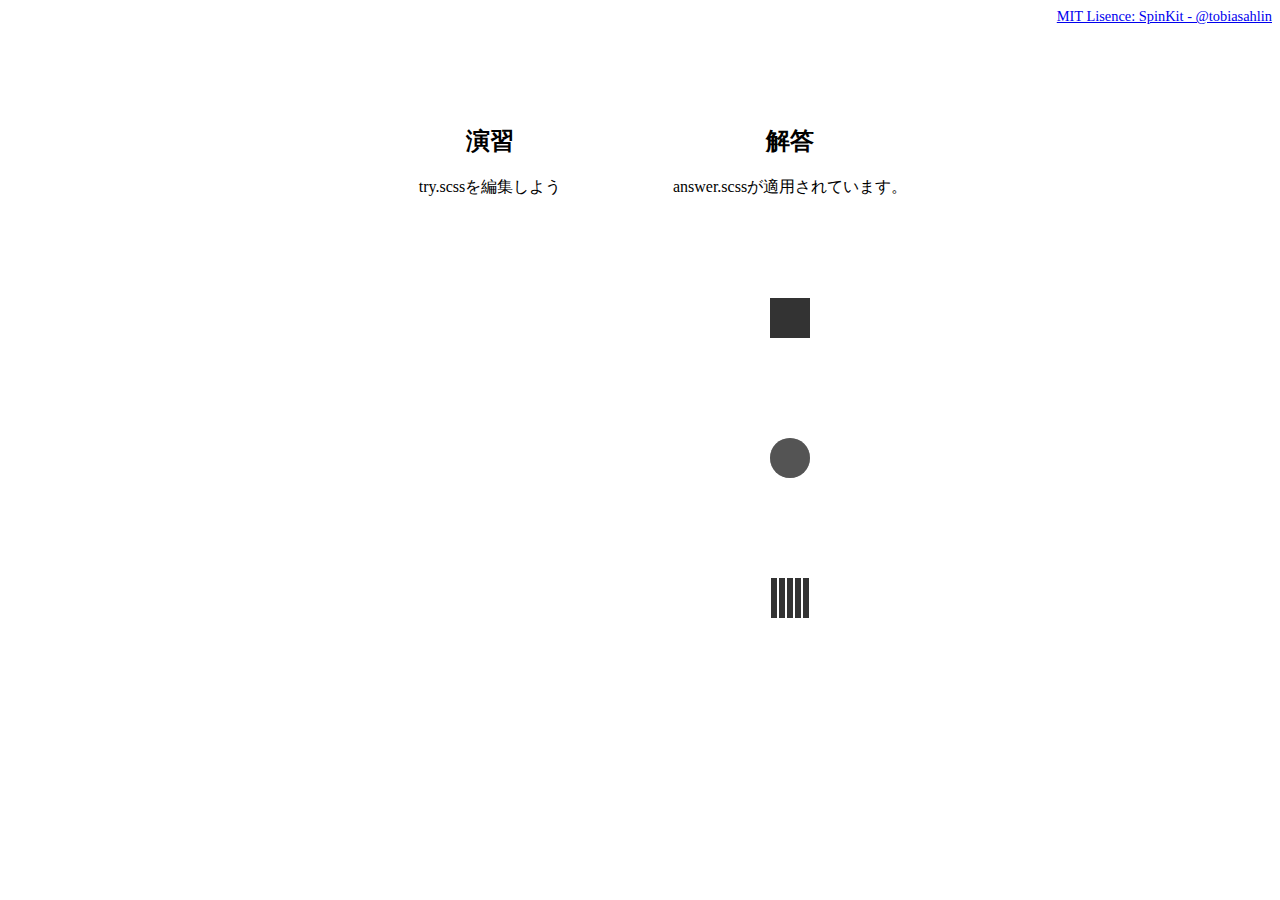
<file: 03_HTMLとCSSを極める（アニメーション編）/060_演習_色んなローダーを作ってみよう/index.html>
<!DOCTYPE html>
<html lang="en">

<head>
  <meta charset="UTF-8" />
  <meta name="viewport" content="width=device-width, initial-scale=1.0" />
  <meta http-equiv="X-UA-Compatible" content="ie=edge" />
  <title>Document</title>
  <!-- チャレンジしてみよう -->
  <link rel="stylesheet" href="try.css" />
  <!-- 解答例　-->
  <link rel="stylesheet" href="answer.css" />
</head>

<body>
  <div class="copyright">
    <a target="_blank" href="https://github.com/tobiasahlin/SpinKit">MIT Lisence: SpinKit - @tobiasahlin</a>
  </div>
  <div id="container">
    <div class="try">
      <h2>演習</h2>
      <p>try.scssを編集しよう</p>
      <div class="spinner"></div>
      <div class="double-spinner">
        <div></div>
        <div></div>
      </div>
      <div class="rect-spinner">
        <div></div>
        <div></div>
        <div></div>
        <div></div>
        <div></div>
      </div>
    </div>
    <div class="answer">
      <h2>解答</h2>
      <p>answer.scssが適用されています。</p>
      <div class="spinner"></div>
      <div class="double-spinner">
        <div></div>
        <div></div>
      </div>
      <div class="rect-spinner">
        <div></div>
        <div></div>
        <div></div>
        <div></div>
        <div></div>
      </div>
    </div>
</body>

</html>
</file>
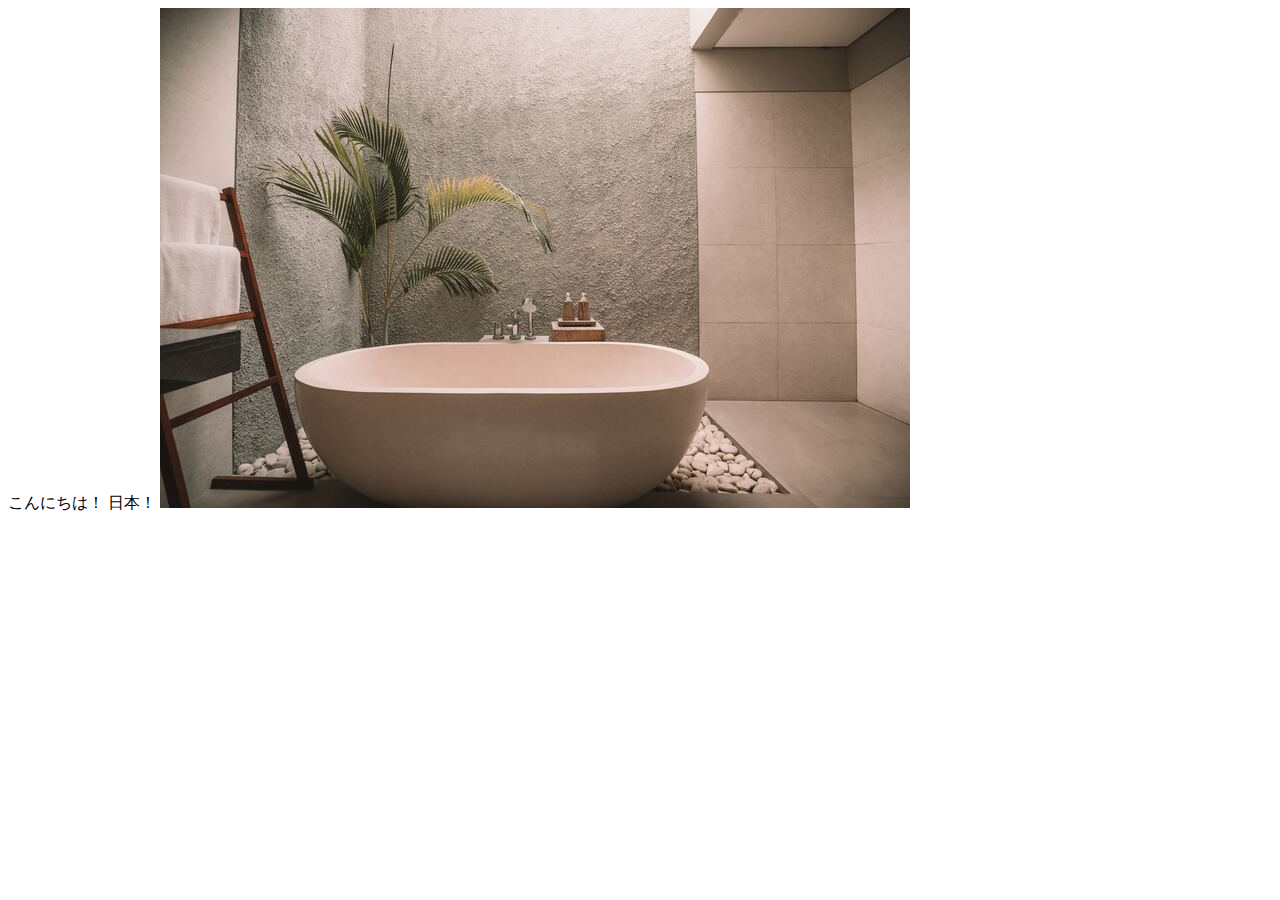
<file: 01_基礎知識/01_HTMLについて/end/index.html>
<!DOCTYPE html>
<html lang="en">
    <head>
        <meta charset="UTF-8">
        <meta name="viewport" content="width=device-width, initial-scale=1.0">
        <meta http-equiv="X-UA-Compatible" content="ie=edge">
        <title>Document</title>
    </head>
    <body>
        <span>こんにちは！ 日本！</span>
        <img src="image-1.jpg" alt="">
    </body>
</html>
</file>
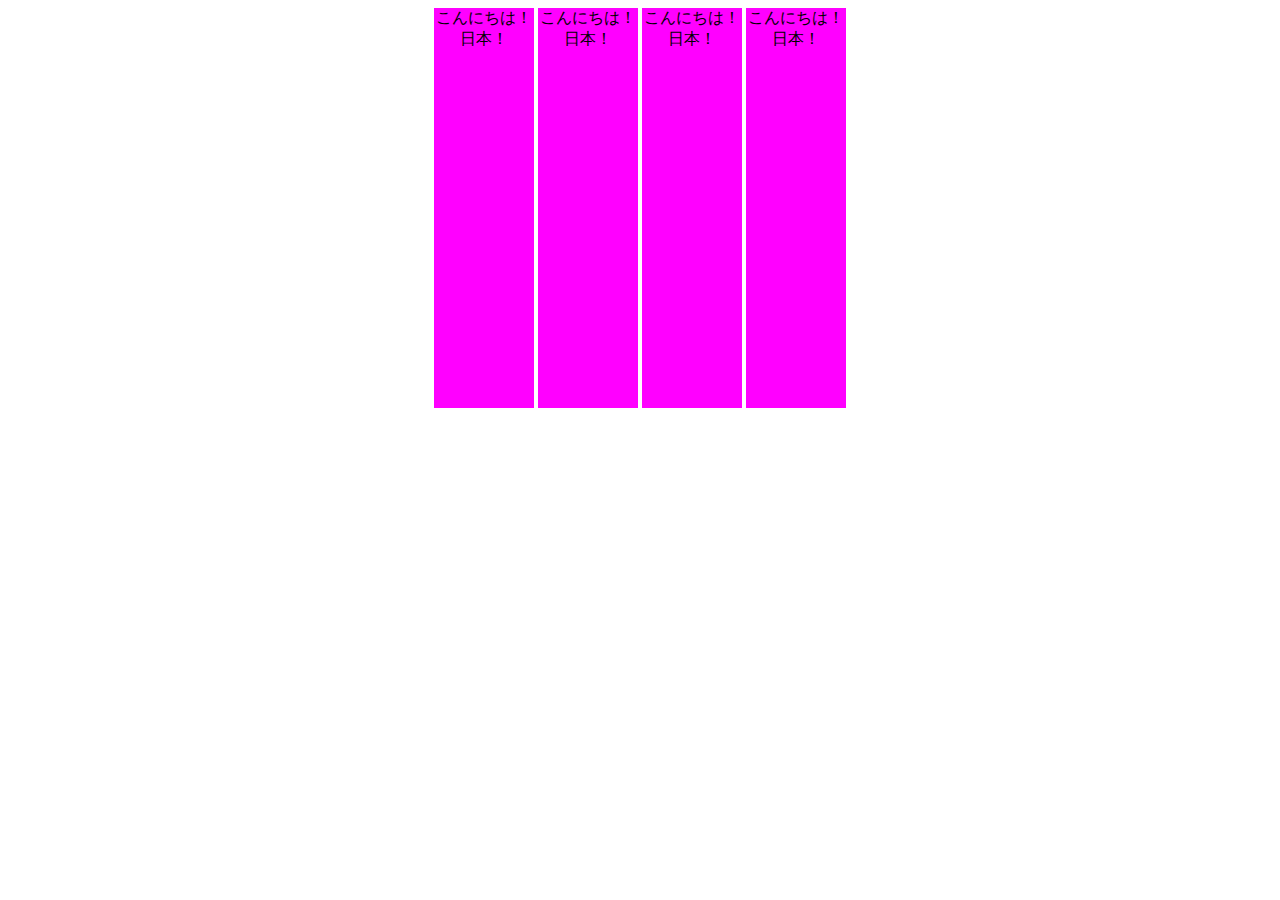
<file: 01_基礎知識/02_Inline要素とBlock要素について/end/index.html>
<!DOCTYPE html>
<html lang="en">

<head>
    <meta charset="UTF-8">
    <meta name="viewport" content="width=device-width, initial-scale=1.0">
    <meta http-equiv="X-UA-Compatible" content="ie=edge">
    <title>Document</title>
</head>

<body>
    <span>こんにちは！ 日本！</span>
    <span>こんにちは！ 日本！</span>
    <span>こんにちは！ 日本！</span>
    <span>こんにちは！ 日本！</span>
    <!-- <div>こんにちは！ 日本！</div> -->
    <style>
        body {
            /* インライン要素の中央揃え*/
            text-align: center;
        }

        span {
            display: inline-block;
            /* ブロック要素の中央揃え*/
            margin: 0 auto;
            width: 100px;
            height: 400px;
            background-color: magenta;
        }
    </style>
</body>

</html>
</file>
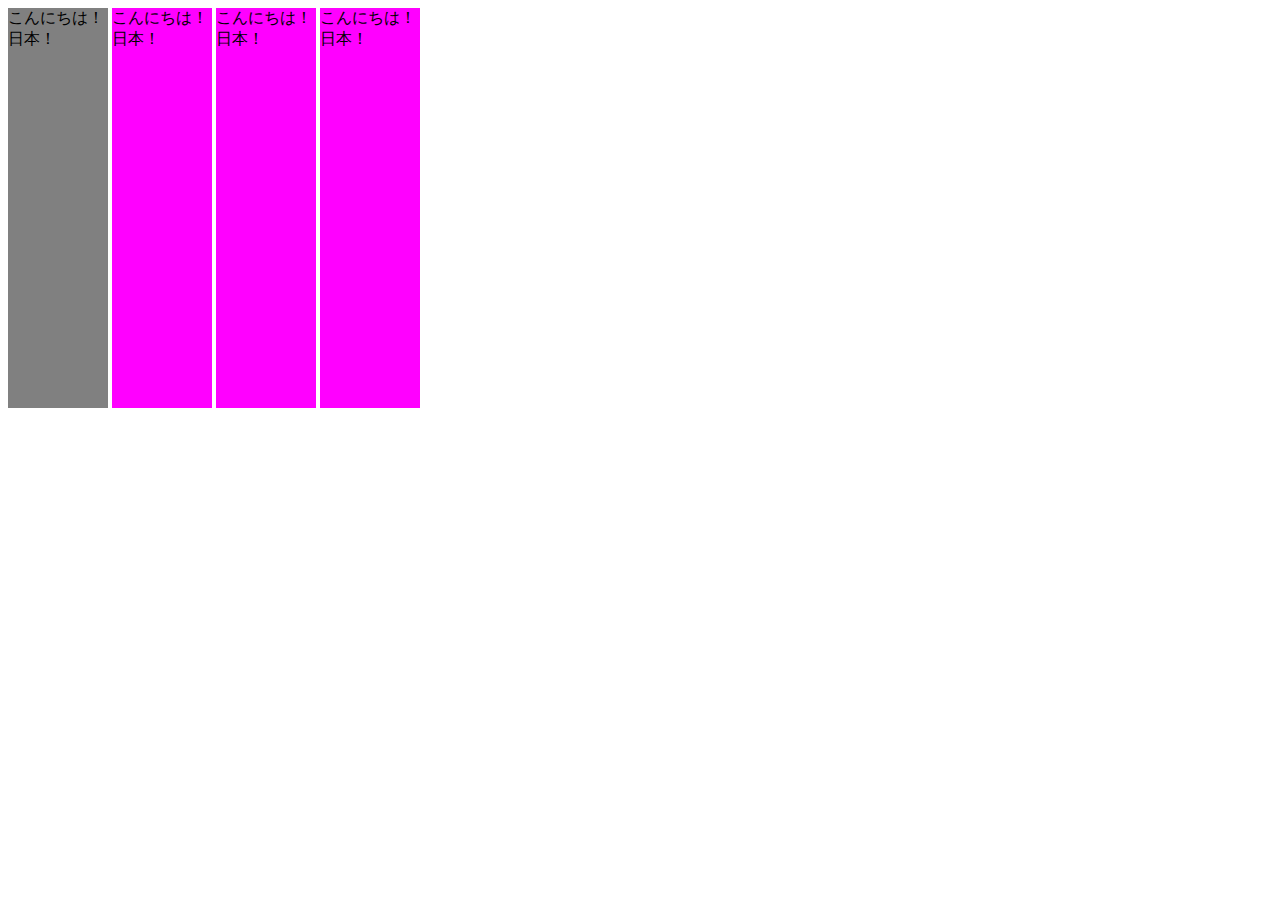
<file: 01_基礎知識/03_CSSについて/end/index.html>
<!DOCTYPE html>
<html lang="en">
    <head>
        <meta charset="UTF-8">
        <meta name="viewport" content="width=device-width, initial-scale=1.0">
        <meta http-equiv="X-UA-Compatible" content="ie=edge">
        <title>Document</title>
        <link rel="stylesheet" href="style.css">
    </head>
    <body>
        <span id="first" class="cls">こんにちは！ 日本！</span>
        <span>こんにちは！ 日本！</span>
        <span>こんにちは！ 日本！</span>
        <span>こんにちは！ 日本！</span>
        <!-- <div>こんにちは！ 日本！</div> -->
        <style></style>
    </body>
</html>
</file>
<file: 98_サンプルサイト_練習用/styles/loader.css>
.pace-done #global-container {
  -webkit-transition: opacity 1s;
  transition: opacity 1s;
  opacity: 1;
}

#global-container {
  opacity: 0;
}

.pace {
  z-index: 2000;
  position: fixed;
  margin: auto;
  top: 0;
  left: 0;
  right: 0;
  bottom: 0;
  width: 100px;
  height: 100px;
}

.pace .pace-progress {
  -webkit-transform: none !important;
          transform: none !important;
  text-align: center;
}

.pace .pace-progress::after {
  content: attr(data-progress-text);
  display: block;
  font-weight: 100;
  font-size: 2em;
  font-family: 'Helvetica Neue', 'Yu Gothic', 'Meiryo', sans-serif;
  color: #535353;
}

.pace.pace-inactive {
  display: none;
}

.pace-progress-inner {
  width: 40px;
  height: 40px;
  background-color: #904669;
  margin: 0 auto;
  -webkit-animation-name: sk-rotateplane;
          animation-name: sk-rotateplane;
  -webkit-animation-duration: 1.2s;
          animation-duration: 1.2s;
  -webkit-animation-timing-function: ease-in-out;
          animation-timing-function: ease-in-out;
  -webkit-animation-delay: 0s;
          animation-delay: 0s;
  -webkit-animation-iteration-count: infinite;
          animation-iteration-count: infinite;
  -webkit-animation-direction: normal;
          animation-direction: normal;
  -webkit-animation-fill-mode: forwards;
          animation-fill-mode: forwards;
}

@-webkit-keyframes sk-rotateplane {
  0% {
    -webkit-transform: perspective(120px) rotateX(0deg) rotateY(0deg);
            transform: perspective(120px) rotateX(0deg) rotateY(0deg);
  }
  50% {
    -webkit-transform: perspective(120px) rotateX(-180deg) rotateY(0deg);
            transform: perspective(120px) rotateX(-180deg) rotateY(0deg);
  }
  100% {
    -webkit-transform: perspective(120px) rotateX(-180deg) rotateY(-180deg);
            transform: perspective(120px) rotateX(-180deg) rotateY(-180deg);
  }
}

@keyframes sk-rotateplane {
  0% {
    -webkit-transform: perspective(120px) rotateX(0deg) rotateY(0deg);
            transform: perspective(120px) rotateX(0deg) rotateY(0deg);
  }
  50% {
    -webkit-transform: perspective(120px) rotateX(-180deg) rotateY(0deg);
            transform: perspective(120px) rotateX(-180deg) rotateY(0deg);
  }
  100% {
    -webkit-transform: perspective(120px) rotateX(-180deg) rotateY(-180deg);
            transform: perspective(120px) rotateX(-180deg) rotateY(-180deg);
  }
}
/*# sourceMappingURL=loader.css.map */
</file>
<file: 98_サンプルサイト_練習用/styles/style.css>
@charset "UTF-8";
.appear.up .item {
  -webkit-transform: translateY(6px);
          transform: translateY(6px);
}

.appear.down .item {
  -webkit-transform: translateY(-6px);
          transform: translateY(-6px);
}

.appear.left .item {
  -webkit-transform: translateX(40px);
          transform: translateX(40px);
}

.appear.right .item {
  -webkit-transform: translateX(-40px);
          transform: translateX(-40px);
}

.appear .item {
  -webkit-transition: all 0.8s;
  transition: all 0.8s;
  opacity: 0;
}

.appear.inview .item {
  opacity: 1;
  -webkit-transform: none;
          transform: none;
}

.appear.inview .item:nth-child(1) {
  -webkit-transition-delay: 0.1s;
          transition-delay: 0.1s;
}

.appear.inview .item:nth-child(2) {
  -webkit-transition-delay: 0.2s;
          transition-delay: 0.2s;
}

.appear.inview .item:nth-child(3) {
  -webkit-transition-delay: 0.3s;
          transition-delay: 0.3s;
}

.appear.inview .item:nth-child(4) {
  -webkit-transition-delay: 0.4s;
          transition-delay: 0.4s;
}

.appear.inview .item:nth-child(5) {
  -webkit-transition-delay: 0.5s;
          transition-delay: 0.5s;
}

.appear.inview .item:nth-child(6) {
  -webkit-transition-delay: 0.6s;
          transition-delay: 0.6s;
}

.appear.inview .item:nth-child(7) {
  -webkit-transition-delay: 0.7s;
          transition-delay: 0.7s;
}

.appear.inview .item:nth-child(8) {
  -webkit-transition-delay: 0.8s;
          transition-delay: 0.8s;
}

.appear.inview .item:nth-child(9) {
  -webkit-transition-delay: 0.9s;
          transition-delay: 0.9s;
}

.appear.inview .item:nth-child(10) {
  -webkit-transition-delay: 1s;
          transition-delay: 1s;
}

.btn {
  position: relative;
  display: inline-block;
  background-color: white;
  border: 1px solid black;
  font-weight: 600;
  padding: 10px 40px;
  margin: 10px auto;
  cursor: pointer;
  -webkit-transition: all 0.3s;
  transition: all 0.3s;
  color: black;
  text-decoration: none !important;
}

.btn.float:hover {
  background-color: black;
  color: white;
  -webkit-box-shadow: 5px 5px 10px 0 rgba(0, 0, 0, 0.5);
          box-shadow: 5px 5px 10px 0 rgba(0, 0, 0, 0.5);
}

.btn.filled {
  background-color: black;
  color: white;
  -webkit-box-shadow: 5px 5px 10px 0 rgba(0, 0, 0, 0.5);
          box-shadow: 5px 5px 10px 0 rgba(0, 0, 0, 0.5);
}

.btn.filled:hover {
  background-color: white;
  color: black;
  -webkit-box-shadow: none;
          box-shadow: none;
}

.btn.letter-spacing:hover {
  background-color: black;
  letter-spacing: 3px;
  color: white;
}

.btn.shadow {
  -webkit-box-shadow: none;
          box-shadow: none;
}

.btn.shadow:hover {
  -webkit-transform: translate(-2.5px, -2.5px);
          transform: translate(-2.5px, -2.5px);
  -webkit-box-shadow: 5px 5px 0 0 black;
          box-shadow: 5px 5px 0 0 black;
}

.btn.solid {
  -webkit-box-shadow: 2px 2px 0 0 black;
          box-shadow: 2px 2px 0 0 black;
  border-radius: 7px;
}

.btn.solid:hover {
  -webkit-transform: translate(2px, 2px);
          transform: translate(2px, 2px);
  -webkit-box-shadow: none;
          box-shadow: none;
}

.btn.slide-bg {
  position: relative;
  overflow: hidden;
  z-index: 1;
}

.btn.slide-bg::before {
  content: "";
  display: inline-block;
  width: 100%;
  height: 100%;
  background-color: black;
  position: absolute;
  top: 0;
  left: 0;
  -webkit-transform: translateX(-100%);
          transform: translateX(-100%);
  -webkit-transition: -webkit-transform 0.3s;
  transition: -webkit-transform 0.3s;
  transition: transform 0.3s;
  transition: transform 0.3s, -webkit-transform 0.3s;
  z-index: -1;
}

.btn.slide-bg:hover {
  color: white;
}

.btn.slide-bg:hover::before {
  -webkit-transform: none;
          transform: none;
}

.btn.cover-3d {
  position: relative;
  z-index: 1;
  -webkit-transform-style: preserve-3d;
          transform-style: preserve-3d;
  -webkit-perspective: 300px;
          perspective: 300px;
}

.btn.cover-3d span {
  display: inline-block;
  -webkit-transform: translateZ(20px);
          transform: translateZ(20px);
}

.btn.cover-3d::before {
  content: "";
  display: inline-block;
  width: 100%;
  height: 100%;
  background-color: black;
  position: absolute;
  top: 0;
  left: 0;
  -webkit-transform: rotateX(90deg);
          transform: rotateX(90deg);
  -webkit-transition: all 0.3s;
  transition: all 0.3s;
  -webkit-transform-origin: top center;
          transform-origin: top center;
  opacity: 0;
}

.btn.cover-3d:hover {
  color: white;
}

.btn.cover-3d:hover::before {
  -webkit-transform: none;
          transform: none;
  opacity: 1;
}

.btn-cubic {
  position: relative;
  display: inline-block;
  -webkit-transform-style: preserve-3d;
          transform-style: preserve-3d;
  -webkit-perspective: 300px;
          perspective: 300px;
  width: 150px;
  height: 50px;
  margin: 0 auto;
  cursor: pointer;
  font-weight: 600;
}

.btn-cubic span {
  position: absolute;
  top: 0;
  left: 0;
  width: 100%;
  height: 100%;
  border: 1px solid black;
  line-height: 48px;
  text-align: center;
  -webkit-transition: all 0.3s;
  transition: all 0.3s;
  -webkit-transform-origin: center center -25px;
          transform-origin: center center -25px;
  color: black;
}

.btn-cubic .hovering {
  background-color: black;
  color: white;
  -webkit-transform: rotateX(90deg);
          transform: rotateX(90deg);
}

.btn-cubic .default {
  background-color: white;
  color: black;
  -webkit-transform: rotateX(0);
          transform: rotateX(0);
}

.btn-cubic:hover .hovering {
  -webkit-transform: rotateX(0);
          transform: rotateX(0);
}

.btn-cubic:hover .default {
  -webkit-transform: rotateX(-90deg);
          transform: rotateX(-90deg);
}

.swiper-container {
  overflow: visible !important;
}

.swiper-slide {
  height: 500px;
  overflow: hidden;
}

.swiper-slide > img {
  width: 100%;
  height: 100%;
  max-width: 100%;
  -o-object-fit: cover;
     object-fit: cover;
  -webkit-transform: scale(1.3);
          transform: scale(1.3);
  -webkit-transition: -webkit-transform 1.9s ease;
  transition: -webkit-transform 1.9s ease;
  transition: transform 1.9s ease;
  transition: transform 1.9s ease, -webkit-transform 1.9s ease;
}

.swiper-slide::after {
  content: "";
  position: absolute;
  top: 0;
  left: 0;
  width: 100%;
  height: 100%;
  background-color: rgba(0, 61, 125, 0.1);
}

.swiper-slide-active > img {
  -webkit-transform: none;
          transform: none;
}

.swiper-slide-active .hero__title {
  opacity: 1;
  -webkit-transform: translate(-50%, -50%);
          transform: translate(-50%, -50%);
}

.hero {
  overflow: hidden;
  padding-top: 100px;
}

.hero__title {
  position: absolute;
  top: 50%;
  left: 50%;
  -webkit-transform: translate(-50%, calc(-50% + 20px));
          transform: translate(-50%, calc(-50% + 20px));
  color: white;
  font-size: 25px;
  z-index: 2;
  opacity: 0;
  -webkit-transition: opacity 0.3s ease 1s, -webkit-transform 0.3s ease 1s;
  transition: opacity 0.3s ease 1s, -webkit-transform 0.3s ease 1s;
  transition: opacity 0.3s ease 1s, transform 0.3s ease 1s;
  transition: opacity 0.3s ease 1s, transform 0.3s ease 1s, -webkit-transform 0.3s ease 1s;
}

.hero__footer {
  position: absolute;
  left: 50%;
  bottom: 20px;
  -webkit-transform: translateX(-50%);
          transform: translateX(-50%);
  z-index: 2;
  height: 68px;
  width: 22px;
  overflow: hidden;
}

.hero__downarrow {
  position: absolute;
  left: 0;
  bottom: 0;
  width: 6px;
  -webkit-animation-name: kf-arrow-anime;
          animation-name: kf-arrow-anime;
  -webkit-animation-duration: 2s;
          animation-duration: 2s;
  -webkit-animation-timing-function: linear;
          animation-timing-function: linear;
  -webkit-animation-delay: 0s;
          animation-delay: 0s;
  -webkit-animation-iteration-count: infinite;
          animation-iteration-count: infinite;
  -webkit-animation-direction: normal;
          animation-direction: normal;
  -webkit-animation-fill-mode: forwards;
          animation-fill-mode: forwards;
}

.hero__scrolltext {
  position: absolute;
  -webkit-transform: rotate(90deg);
          transform: rotate(90deg);
  color: rgba(255, 255, 255, 0.7);
  left: -8px;
  top: 11px;
  font-size: 1.2em;
}

@-webkit-keyframes kf-arrow-anime {
  0%,
  50%,
  100% {
    -webkit-transform: translateY(-10%);
            transform: translateY(-10%);
  }
  30% {
    -webkit-transform: none;
            transform: none;
  }
}

@keyframes kf-arrow-anime {
  0%,
  50%,
  100% {
    -webkit-transform: translateY(-10%);
            transform: translateY(-10%);
  }
  30% {
    -webkit-transform: none;
            transform: none;
  }
}

.animate-title,
.tween-animate-title {
  opacity: 0;
}

.animate-title.inview,
.tween-animate-title.inview {
  opacity: 1;
}

.animate-title.inview .char,
.tween-animate-title.inview .char {
  display: inline-block;
}

.animate-title .char,
.tween-animate-title .char {
  opacity: 0;
}

.animate-title.inview .char {
  -webkit-animation-name: kf-animate-chars;
          animation-name: kf-animate-chars;
  -webkit-animation-duration: 0.5s;
          animation-duration: 0.5s;
  -webkit-animation-timing-function: cubic-bezier(0.39, 1.57, 0.58, 1);
          animation-timing-function: cubic-bezier(0.39, 1.57, 0.58, 1);
  -webkit-animation-delay: 0s;
          animation-delay: 0s;
  -webkit-animation-iteration-count: 1;
          animation-iteration-count: 1;
  -webkit-animation-direction: normal;
          animation-direction: normal;
  -webkit-animation-fill-mode: both;
          animation-fill-mode: both;
}

.animate-title.inview .char:nth-child(1) {
  -webkit-animation-delay: 0.04s;
          animation-delay: 0.04s;
}

.animate-title.inview .char:nth-child(2) {
  -webkit-animation-delay: 0.08s;
          animation-delay: 0.08s;
}

.animate-title.inview .char:nth-child(3) {
  -webkit-animation-delay: 0.12s;
          animation-delay: 0.12s;
}

.animate-title.inview .char:nth-child(4) {
  -webkit-animation-delay: 0.16s;
          animation-delay: 0.16s;
}

.animate-title.inview .char:nth-child(5) {
  -webkit-animation-delay: 0.2s;
          animation-delay: 0.2s;
}

.animate-title.inview .char:nth-child(6) {
  -webkit-animation-delay: 0.24s;
          animation-delay: 0.24s;
}

.animate-title.inview .char:nth-child(7) {
  -webkit-animation-delay: 0.28s;
          animation-delay: 0.28s;
}

.animate-title.inview .char:nth-child(8) {
  -webkit-animation-delay: 0.32s;
          animation-delay: 0.32s;
}

.animate-title.inview .char:nth-child(9) {
  -webkit-animation-delay: 0.36s;
          animation-delay: 0.36s;
}

.animate-title.inview .char:nth-child(10) {
  -webkit-animation-delay: 0.4s;
          animation-delay: 0.4s;
}

.animate-title.inview .char:nth-child(11) {
  -webkit-animation-delay: 0.44s;
          animation-delay: 0.44s;
}

.animate-title.inview .char:nth-child(12) {
  -webkit-animation-delay: 0.48s;
          animation-delay: 0.48s;
}

.animate-title.inview .char:nth-child(13) {
  -webkit-animation-delay: 0.52s;
          animation-delay: 0.52s;
}

.animate-title.inview .char:nth-child(14) {
  -webkit-animation-delay: 0.56s;
          animation-delay: 0.56s;
}

.animate-title.inview .char:nth-child(15) {
  -webkit-animation-delay: 0.6s;
          animation-delay: 0.6s;
}

.animate-title.inview .char:nth-child(16) {
  -webkit-animation-delay: 0.64s;
          animation-delay: 0.64s;
}

.animate-title.inview .char:nth-child(17) {
  -webkit-animation-delay: 0.68s;
          animation-delay: 0.68s;
}

.animate-title.inview .char:nth-child(18) {
  -webkit-animation-delay: 0.72s;
          animation-delay: 0.72s;
}

.animate-title.inview .char:nth-child(19) {
  -webkit-animation-delay: 0.76s;
          animation-delay: 0.76s;
}

.animate-title.inview .char:nth-child(20) {
  -webkit-animation-delay: 0.8s;
          animation-delay: 0.8s;
}

.animate-title.inview .char:nth-child(21) {
  -webkit-animation-delay: 0.84s;
          animation-delay: 0.84s;
}

.animate-title.inview .char:nth-child(22) {
  -webkit-animation-delay: 0.88s;
          animation-delay: 0.88s;
}

.animate-title.inview .char:nth-child(23) {
  -webkit-animation-delay: 0.92s;
          animation-delay: 0.92s;
}

.animate-title.inview .char:nth-child(24) {
  -webkit-animation-delay: 0.96s;
          animation-delay: 0.96s;
}

.animate-title.inview .char:nth-child(25) {
  -webkit-animation-delay: 1s;
          animation-delay: 1s;
}

.animate-title.inview .char:nth-child(26) {
  -webkit-animation-delay: 1.04s;
          animation-delay: 1.04s;
}

.animate-title.inview .char:nth-child(27) {
  -webkit-animation-delay: 1.08s;
          animation-delay: 1.08s;
}

.animate-title.inview .char:nth-child(28) {
  -webkit-animation-delay: 1.12s;
          animation-delay: 1.12s;
}

.animate-title.inview .char:nth-child(29) {
  -webkit-animation-delay: 1.16s;
          animation-delay: 1.16s;
}

.animate-title.inview .char:nth-child(30) {
  -webkit-animation-delay: 1.2s;
          animation-delay: 1.2s;
}

@-webkit-keyframes kf-animate-chars {
  0% {
    opacity: 0;
    -webkit-transform: translateY(-50%);
            transform: translateY(-50%);
  }
  100% {
    opacity: 1;
    -webkit-transform: translateY(0);
            transform: translateY(0);
  }
}

@keyframes kf-animate-chars {
  0% {
    opacity: 0;
    -webkit-transform: translateY(-50%);
            transform: translateY(-50%);
  }
  100% {
    opacity: 1;
    -webkit-transform: translateY(0);
            transform: translateY(0);
  }
}

.cover-slide {
  position: relative;
  overflow: hidden;
}

.cover-slide::after {
  content: "";
  position: absolute;
  z-index: 2;
  top: 0;
  left: 0;
  right: 0;
  bottom: 0;
  background-color: #eaebe6;
  opacity: 0;
}

.cover-slide.inview::after {
  opacity: 1;
  -webkit-animation-name: kf-cover-slide;
          animation-name: kf-cover-slide;
  -webkit-animation-duration: 1.6s;
          animation-duration: 1.6s;
  -webkit-animation-timing-function: ease-in-out;
          animation-timing-function: ease-in-out;
  -webkit-animation-delay: 0s;
          animation-delay: 0s;
  -webkit-animation-iteration-count: 1;
          animation-iteration-count: 1;
  -webkit-animation-direction: normal;
          animation-direction: normal;
  -webkit-animation-fill-mode: both;
          animation-fill-mode: both;
}

@-webkit-keyframes kf-cover-slide {
  0% {
    -webkit-transform-origin: left;
            transform-origin: left;
    -webkit-transform: scaleX(0);
            transform: scaleX(0);
  }
  50% {
    -webkit-transform-origin: left;
            transform-origin: left;
    -webkit-transform: scaleX(1);
            transform: scaleX(1);
  }
  50.1% {
    -webkit-transform-origin: right;
            transform-origin: right;
    -webkit-transform: scaleX(1);
            transform: scaleX(1);
  }
  100% {
    -webkit-transform-origin: right;
            transform-origin: right;
    -webkit-transform: scaleX(0);
            transform: scaleX(0);
  }
}

@keyframes kf-cover-slide {
  0% {
    -webkit-transform-origin: left;
            transform-origin: left;
    -webkit-transform: scaleX(0);
            transform: scaleX(0);
  }
  50% {
    -webkit-transform-origin: left;
            transform-origin: left;
    -webkit-transform: scaleX(1);
            transform: scaleX(1);
  }
  50.1% {
    -webkit-transform-origin: right;
            transform-origin: right;
    -webkit-transform: scaleX(1);
            transform: scaleX(1);
  }
  100% {
    -webkit-transform-origin: right;
            transform-origin: right;
    -webkit-transform: scaleX(0);
            transform: scaleX(0);
  }
}

.img-zoom, .bg-img-zoom {
  opacity: 0;
}

.inview .img-zoom, .inview .bg-img-zoom {
  opacity: 1;
  -webkit-transition: -webkit-transform 0.3s ease;
  transition: -webkit-transform 0.3s ease;
  transition: transform 0.3s ease;
  transition: transform 0.3s ease, -webkit-transform 0.3s ease;
  -webkit-animation-name: kf-img-show;
          animation-name: kf-img-show;
  -webkit-animation-duration: 1.6s;
          animation-duration: 1.6s;
  -webkit-animation-timing-function: ease-in-out;
          animation-timing-function: ease-in-out;
  -webkit-animation-delay: 0s;
          animation-delay: 0s;
  -webkit-animation-iteration-count: 1;
          animation-iteration-count: 1;
  -webkit-animation-direction: normal;
          animation-direction: normal;
  -webkit-animation-fill-mode: none;
          animation-fill-mode: none;
}

.inview .img-zoom:hover, .inview .bg-img-zoom:hover {
  -webkit-transform: scale(1.05);
          transform: scale(1.05);
}

@-webkit-keyframes kf-img-show {
  0% {
    opacity: 0;
  }
  50% {
    opacity: 0;
  }
  50.1% {
    opacity: 1;
    -webkit-transform: scale(1.5);
            transform: scale(1.5);
  }
  100% {
    opacity: 1;
  }
}

@keyframes kf-img-show {
  0% {
    opacity: 0;
  }
  50% {
    opacity: 0;
  }
  50.1% {
    opacity: 1;
    -webkit-transform: scale(1.5);
            transform: scale(1.5);
  }
  100% {
    opacity: 1;
  }
}

.hover-darken::before {
  content: "";
  position: absolute;
  top: 0;
  left: 0;
  width: 100%;
  height: 100%;
  z-index: 1;
  -webkit-transition: background-color 0.3s ease;
  transition: background-color 0.3s ease;
  pointer-events: none;
  -webkit-animation-name: kf-img-show;
          animation-name: kf-img-show;
  -webkit-animation-duration: 1.6s;
          animation-duration: 1.6s;
  -webkit-animation-timing-function: ease-in-out;
          animation-timing-function: ease-in-out;
  -webkit-animation-delay: 0s;
          animation-delay: 0s;
  -webkit-animation-iteration-count: 1;
          animation-iteration-count: 1;
  -webkit-animation-direction: normal;
          animation-direction: normal;
  -webkit-animation-fill-mode: none;
          animation-fill-mode: none;
}

.hover-darken:hover::before {
  background-color: rgba(0, 0, 0, 0.4);
}

.bg-img-zoom {
  background-image: url(images/image-1.jpg);
  background-repeat: no-repeat;
  background-position: center;
  background-size: cover;
  width: 100%;
}

.img-bg50 {
  position: relative;
}

.img-bg50::before {
  display: block;
  content: '';
  padding-top: 50%;
}

.mobile-menu {
  position: fixed;
  right: 0;
  top: 60px;
  width: 300px;
}

.mobile-menu .logo {
  padding: 0 40px;
  font-size: 38px;
}

.mobile-menu__btn {
  background-color: unset;
  border: none;
  outline: none !important;
  cursor: pointer;
}

.mobile-menu__btn > span {
  background-color: black;
  width: 35px;
  height: 2px;
  display: block;
  margin-bottom: 9px;
  -webkit-transition: -webkit-transform 0.7s;
  transition: -webkit-transform 0.7s;
  transition: transform 0.7s;
  transition: transform 0.7s, -webkit-transform 0.7s;
}

.mobile-menu__btn > span:last-child {
  margin-bottom: 0;
}

.mobile-menu__cover {
  position: absolute;
  top: 0;
  left: 0;
  width: 100%;
  height: 100%;
  background-color: rgba(0, 0, 0, 0.3);
  opacity: 0;
  visibility: hidden;
  -webkit-transition: opacity 1s;
  transition: opacity 1s;
  cursor: pointer;
  z-index: 200;
}

.mobile-menu__main {
  padding: 0;
  -webkit-perspective: 2000px;
          perspective: 2000px;
  -webkit-transform-style: preserve-3d;
          transform-style: preserve-3d;
}

.mobile-menu__item {
  list-style: none;
  display: block;
  -webkit-transform: translate3d(0, 0, -1000px);
          transform: translate3d(0, 0, -1000px);
  padding: 0 40px;
  -webkit-transition: opacity 0.2s, -webkit-transform 0.3s;
  transition: opacity 0.2s, -webkit-transform 0.3s;
  transition: transform 0.3s, opacity 0.2s;
  transition: transform 0.3s, opacity 0.2s, -webkit-transform 0.3s;
  opacity: 0;
}

.mobile-menu__link {
  display: block;
  margin-top: 30px;
  color: black;
  text-decoration: none !important;
}

.menu-open #container {
  -webkit-transform: translate(-300px, 60px);
          transform: translate(-300px, 60px);
  -webkit-box-shadow: 0 8px 40px -10px rgba(0, 0, 0, 0.8);
          box-shadow: 0 8px 40px -10px rgba(0, 0, 0, 0.8);
}

.menu-open .mobile-menu__cover {
  opacity: 1;
  visibility: visible;
}

.menu-open .mobile-menu__item {
  -webkit-transform: none;
          transform: none;
  opacity: 1;
}

.menu-open .mobile-menu__item:nth-child(1) {
  -webkit-transition-delay: 0.07s;
          transition-delay: 0.07s;
}

.menu-open .mobile-menu__item:nth-child(2) {
  -webkit-transition-delay: 0.14s;
          transition-delay: 0.14s;
}

.menu-open .mobile-menu__item:nth-child(3) {
  -webkit-transition-delay: 0.21s;
          transition-delay: 0.21s;
}

.menu-open .mobile-menu__item:nth-child(4) {
  -webkit-transition-delay: 0.28s;
          transition-delay: 0.28s;
}

.menu-open .mobile-menu__item:nth-child(5) {
  -webkit-transition-delay: 0.35s;
          transition-delay: 0.35s;
}

.menu-open .mobile-menu__btn > span {
  background-color: black;
}

.menu-open .mobile-menu__btn > span:nth-child(1) {
  -webkit-transition-delay: 70ms;
          transition-delay: 70ms;
  -webkit-transform: translateY(11px) rotate(135deg);
          transform: translateY(11px) rotate(135deg);
}

.menu-open .mobile-menu__btn > span:nth-child(2) {
  -webkit-transition-delay: 0s;
          transition-delay: 0s;
  -webkit-transform: translateX(-18px) scaleX(0);
          transform: translateX(-18px) scaleX(0);
}

.menu-open .mobile-menu__btn > span:nth-child(3) {
  -webkit-transition-delay: 140ms;
          transition-delay: 140ms;
  -webkit-transform: translateY(-11px) rotate(-135deg);
          transform: translateY(-11px) rotate(-135deg);
}

/******************************************************************

Stylesheet: ベーススタイル

******************************************************************/
body {
  font-family: "Kameron", "Noto Sans JP", sans-serif;
}

img {
  max-width: 100%;
  vertical-align: bottom;
}

.font-sm, .sub-title {
  font-size: 14px;
}

.font-md, .popular__title {
  font-size: 17px;
}

.font-lr, .houses__title {
  font-size: 17px;
}

.font-lg, .main-title {
  font-size: 25px;
}

.mb-sm, .travel__sub, .travel__img, .houses__title, .popular__title {
  margin-bottom: 16px !important;
}

.mb-lg, .travel, .houses, .popular__btn {
  margin-bottom: 80px !important;
}

.pb-sm, .travel__texts, .popular__container {
  padding-bottom: 16px !important;
}

.pb-lg, .hero {
  padding-bottom: 80px !important;
}

.content-width, .header__inner, .travel, .houses, .popular__header, .popular__container, .footer {
  width: 90%;
  margin: 0 auto;
  max-width: 1070px;
}

.main-title {
  font-weight: 600;
  margin-bottom: 0;
  display: block;
}

.sub-title {
  color: #535353;
}

.flex, .travel__inner, .houses__inner, .popular__container, .footer__nav, .footer__ul {
  display: -webkit-box;
  display: -ms-flexbox;
  display: flex;
  -webkit-box-orient: vertical;
  -webkit-box-direction: normal;
      -ms-flex-direction: column;
          flex-direction: column;
}

.purple {
  color: #904669;
}

#main-content {
  position: relative;
  z-index: 0;
}

main {
  position: relative;
  z-index: -1;
}

#container {
  background-color: white;
  position: relative;
  z-index: 10;
  -webkit-transition: -webkit-transform 0.5s, -webkit-box-shadow 0.5s;
  transition: -webkit-transform 0.5s, -webkit-box-shadow 0.5s;
  transition: transform 0.5s, box-shadow 0.5s;
  transition: transform 0.5s, box-shadow 0.5s, -webkit-transform 0.5s, -webkit-box-shadow 0.5s;
}

.header {
  position: fixed;
  top: 0;
  left: 0;
  width: 100%;
  height: 100px;
  background-color: transparent;
  display: -webkit-box;
  display: -ms-flexbox;
  display: flex;
  -webkit-box-align: center;
      -ms-flex-align: center;
          align-items: center;
  z-index: 100;
}

.header.triggered {
  background-color: rgba(255, 255, 255, 0.9);
  -webkit-box-shadow: 10px 0 25px -10px rgba(0, 0, 0, 0.5);
          box-shadow: 10px 0 25px -10px rgba(0, 0, 0, 0.5);
}

.header__nav {
  display: none;
}

.header__ul {
  display: -webkit-box;
  display: -ms-flexbox;
  display: flex;
  -webkit-box-align: center;
      -ms-flex-align: center;
          align-items: center;
  padding: 0;
  margin: 0;
  list-style: none;
}

.header__li {
  margin-left: 20px;
}

.header__li > a {
  color: black;
  text-decoration: none !important;
  text-transform: uppercase;
}

.header .logo {
  font-size: 38px;
  -webkit-box-pack: center;
      -ms-flex-pack: center;
          justify-content: center;
}

.header__inner {
  display: -webkit-box;
  display: -ms-flexbox;
  display: flex;
  -webkit-box-pack: justify;
      -ms-flex-pack: justify;
          justify-content: space-between;
  -webkit-box-align: center;
      -ms-flex-align: center;
          align-items: center;
}

.travel__inner {
  -webkit-box-pack: justify;
      -ms-flex-pack: justify;
          justify-content: space-between;
  padding: 15px;
  background-color: #eaebe6;
  position: relative;
  z-index: 0;
}

.travel__title {
  position: relative;
}

.travel__title::before {
  display: none;
  content: "";
  position: absolute;
  top: 50%;
  left: -120px;
  width: 100px;
  height: 1px;
  background-color: black;
  -webkit-transform: translateY(-50%) scaleX(0);
          transform: translateY(-50%) scaleX(0);
  -webkit-transition: -webkit-transform 0.3s ease 1.6s;
  transition: -webkit-transform 0.3s ease 1.6s;
  transition: transform 0.3s ease 1.6s;
  transition: transform 0.3s ease 1.6s, -webkit-transform 0.3s ease 1.6s;
  -webkit-transform-origin: right;
          transform-origin: right;
}

.travel__img {
  height: 300px;
  -webkit-transition: -webkit-box-shadow 1ms linear 0.8s;
  transition: -webkit-box-shadow 1ms linear 0.8s;
  transition: box-shadow 1ms linear 0.8s;
  transition: box-shadow 1ms linear 0.8s, -webkit-box-shadow 1ms linear 0.8s;
}

.travel__img > img {
  position: relative;
  z-index: -1;
  -o-object-fit: cover;
     object-fit: cover;
  width: 100%;
  height: 100%;
}

.travel__img.inview {
  -webkit-box-shadow: inset 0 0 30px black;
          box-shadow: inset 0 0 30px black;
}

.travel__texts.inview .travel__title::before {
  -webkit-transform: translateY(-50%);
          transform: translateY(-50%);
}

.houses__btn {
  text-align: center;
  -ms-flex-preferred-size: 100%;
      flex-basis: 100%;
}

.popular__inner {
  position: relative;
}

.popular__inner::before {
  display: block;
  content: "";
  position: absolute;
  top: 10%;
  left: 0;
  width: 100%;
  height: 90%;
  background: #eaebe6;
}

.popular__container {
  position: relative;
  z-index: 2;
}

.popular__btn {
  text-align: center;
  -ms-flex-preferred-size: 100%;
      flex-basis: 100%;
}

.popular__img {
  height: 150px;
  overflow: hidden;
  margin-bottom: 5px;
}

.popular__img > img {
  -o-object-fit: cover;
     object-fit: cover;
  height: 100%;
  width: 100%;
}

.logo {
  font-size: 42px;
  display: -webkit-box;
  display: -ms-flexbox;
  display: flex;
}

.logo__img {
  width: 0.7em;
}

.logo__world {
  color: #904669;
}

.footer {
  padding: 60px 0;
}

.footer__nav {
  -webkit-box-pack: justify;
      -ms-flex-pack: justify;
          justify-content: space-between;
  -webkit-box-align: center;
      -ms-flex-align: center;
          align-items: center;
  text-align: center;
}

.footer__ul {
  padding: 0;
  margin: 0;
  list-style: none;
}

.footer__li {
  padding: 0;
  margin: 10px;
}

.footer__li > a {
  color: #535353;
}

.footer .logo {
  font-size: 38px;
  -webkit-box-pack: center;
      -ms-flex-pack: center;
          justify-content: center;
}

.side {
  display: none;
  position: fixed;
  top: 70%;
  -webkit-transform: translateY(-50%);
          transform: translateY(-50%);
  -webkit-transition: all .3s ease-in;
  transition: all .3s ease-in;
}

.side .tween-animate-title {
  color: black;
  text-decoration: none !important;
  margin: 0 40px;
  vertical-align: middle;
  letter-spacing: 2px;
}

.side.left {
  left: -50px;
}

.side.left.inview {
  left: 50px;
}

.side.left .side__inner {
  -webkit-transform-origin: top left;
          transform-origin: top left;
  -webkit-transform: rotate(-90deg);
          transform: rotate(-90deg);
}

.side.right {
  right: -50px;
}

.side.right.inview {
  right: 50px;
}

.side.right .side__inner {
  -webkit-transform-origin: top right;
          transform-origin: top right;
  -webkit-transform: rotate(90deg);
          transform: rotate(90deg);
}

.icon {
  position: relative;
}

.icon::before {
  display: block;
  content: "";
  position: absolute;
  top: 50%;
  left: -20px;
  width: 1em;
  height: 1em;
  -webkit-transform: translateY(-50%);
          transform: translateY(-50%);
  background-position: center;
  background-repeat: no-repeat;
  background-size: contain;
}

.icon.twitter::before {
  background-image: url(../images/twitter.svg);
}

.icon.fb::before {
  background-image: url(../images/facebook.svg);
}

@media (min-width: 480px) {
  /******************************************************************

Stylesheet: 480px以上(スマホの横向き)のモニタで適用

******************************************************************/
}

@media (min-width: 600px) {
  /******************************************************************

Stylesheet: 600px以上のタブレットやモニタで適用

******************************************************************/
  .flex, .travel__inner, .houses__inner, .popular__container, .footer__nav, .footer__ul {
    -webkit-box-orient: horizontal;
    -webkit-box-direction: normal;
        -ms-flex-direction: row;
            flex-direction: row;
    -ms-flex-wrap: wrap;
        flex-wrap: wrap;
  }
  .houses__item {
    -ms-flex-preferred-size: 50%;
        flex-basis: 50%;
    margin-bottom: 60px;
  }
  .popular__container {
    -webkit-box-pack: justify;
        -ms-flex-pack: justify;
            justify-content: space-between;
  }
  .popular__item {
    -ms-flex-preferred-size: 47%;
        flex-basis: 47%;
  }
  .travel__inner {
    padding: 50px;
  }
  .travel__texts, .travel__img {
    -ms-flex-preferred-size: 47%;
        flex-basis: 47%;
  }
  .travel__texts {
    display: -webkit-box;
    display: -ms-flexbox;
    display: flex;
    -webkit-box-align: end;
        -ms-flex-align: end;
            align-items: flex-end;
  }
  .footer .logo {
    -webkit-box-pack: start;
        -ms-flex-pack: start;
            justify-content: flex-start;
  }
  .footer__li {
    margin-left: 0;
    margin-right: 30px;
  }
}

@media (min-width: 960px) {
  /******************************************************************

Stylesheet: 960px以上のモニタで適用

******************************************************************/
  .font-sm, .sub-title {
    font-size: 16px;
  }
  .font-md, .popular__title {
    font-size: 19px;
  }
  .font-lr, .houses__title {
    font-size: 23px;
  }
  .font-lg, .main-title {
    font-size: 36px;
  }
  .mb-lg, .travel, .houses, .popular__btn {
    margin-bottom: 150px !important;
  }
  .pb-lg, .hero {
    padding-bottom: 150px !important;
  }
  .popular__item {
    -ms-flex-preferred-size: 25%;
        flex-basis: 25%;
  }
  .popular__img {
    height: 335px;
  }
  .travel__img {
    height: 400px;
  }
  .travel__description {
    margin-bottom: 40px;
  }
  .travel__title::before {
    display: block;
  }
  .footer__li {
    -webkit-box-pack: start;
        -ms-flex-pack: start;
            justify-content: flex-start;
  }
  .header__nav {
    display: block;
  }
  .mobile-menu__btn {
    display: none;
  }
  .swiper-slide {
    -webkit-box-shadow: 0 8px 40px -10px rgba(0, 0, 0, 0.8);
            box-shadow: 0 8px 40px -10px rgba(0, 0, 0, 0.8);
  }
}

@media (min-width: 1280px) {
  /******************************************************************

Stylesheet: 1280px以上のモニタで適用

******************************************************************/
  .travel__inner {
    padding: 50px 150px;
  }
  .popular__item {
    -ms-flex-preferred-size: 23%;
        flex-basis: 23%;
  }
  .side {
    display: block;
  }
}

@media (-webkit-min-device-pixel-ratio: 2), (min-resolution: 192dpi) {
  /******************************************************************

Stylesheet: Retinaディスプレイで適用

******************************************************************/
  /* 

EXAMPLE 
.icon {
	background: url(images/test@2x.png) no-repeat;
	background-size: 24px 24px;
}

*/
}

@media print {
  /******************************************************************

Stylesheet: プリンタのみに適用

******************************************************************/
}
/*# sourceMappingURL=style.css.map */
</file>
<file: 999_サンプルサイト_部品/styles/loader.css>
.pace-done #global-container {
  -webkit-transition: opacity 1s;
  transition: opacity 1s;
  opacity: 1;
}

#global-container {
  opacity: 0;
}

.pace {
  z-index: 2000;
  position: fixed;
  margin: auto;
  top: 0;
  left: 0;
  right: 0;
  bottom: 0;
  width: 100px;
  height: 100px;
}

.pace .pace-progress {
  -webkit-transform: none !important;
          transform: none !important;
  text-align: center;
}

.pace .pace-progress::after {
  content: attr(data-progress-text);
  display: block;
  font-weight: 100;
  font-size: 2em;
  font-family: 'Helvetica Neue', 'Yu Gothic', 'Meiryo', sans-serif;
  color: #535353;
}

.pace.pace-inactive {
  display: none;
}

.pace-progress-inner {
  width: 40px;
  height: 40px;
  background-color: #904669;
  margin: 0 auto;
  -webkit-animation-name: sk-rotateplane;
          animation-name: sk-rotateplane;
  -webkit-animation-duration: 1.2s;
          animation-duration: 1.2s;
  -webkit-animation-timing-function: ease-in-out;
          animation-timing-function: ease-in-out;
  -webkit-animation-delay: 0s;
          animation-delay: 0s;
  -webkit-animation-iteration-count: infinite;
          animation-iteration-count: infinite;
  -webkit-animation-direction: normal;
          animation-direction: normal;
  -webkit-animation-fill-mode: forwards;
          animation-fill-mode: forwards;
}

@-webkit-keyframes sk-rotateplane {
  0% {
    -webkit-transform: perspective(120px) rotateX(0deg) rotateY(0deg);
            transform: perspective(120px) rotateX(0deg) rotateY(0deg);
  }
  50% {
    -webkit-transform: perspective(120px) rotateX(-180deg) rotateY(0deg);
            transform: perspective(120px) rotateX(-180deg) rotateY(0deg);
  }
  100% {
    -webkit-transform: perspective(120px) rotateX(-180deg) rotateY(-180deg);
            transform: perspective(120px) rotateX(-180deg) rotateY(-180deg);
  }
}

@keyframes sk-rotateplane {
  0% {
    -webkit-transform: perspective(120px) rotateX(0deg) rotateY(0deg);
            transform: perspective(120px) rotateX(0deg) rotateY(0deg);
  }
  50% {
    -webkit-transform: perspective(120px) rotateX(-180deg) rotateY(0deg);
            transform: perspective(120px) rotateX(-180deg) rotateY(0deg);
  }
  100% {
    -webkit-transform: perspective(120px) rotateX(-180deg) rotateY(-180deg);
            transform: perspective(120px) rotateX(-180deg) rotateY(-180deg);
  }
}
/*# sourceMappingURL=loader.css.map */
</file>
<file: 999_サンプルサイト_部品/styles/style.css>
@charset "UTF-8";
/******************************************************************

Stylesheet: ベーススタイル

******************************************************************/
@media (min-width: 480px) {
  /******************************************************************

Stylesheet: 480px以上(スマホの横向き)のモニタで適用

******************************************************************/
}

@media (min-width: 600px) {
  /******************************************************************

Stylesheet: 600px以上のタブレットやモニタで適用

******************************************************************/
}

@media (min-width: 960px) {
  /******************************************************************

Stylesheet: 960px以上のモニタで適用

******************************************************************/
}

@media (min-width: 1280px) {
  /******************************************************************

Stylesheet: 1280px以上のモニタで適用

******************************************************************/
}

@media (-webkit-min-device-pixel-ratio: 2), (min-resolution: 192dpi) {
  /******************************************************************

Stylesheet: Retinaディスプレイで適用

******************************************************************/
  /* 

EXAMPLE 
.icon {
	background: url(images/test@2x.png) no-repeat;
	background-size: 24px 24px;
}

*/
}

@media print {
  /******************************************************************

Stylesheet: プリンタのみに適用

******************************************************************/
}
/*# sourceMappingURL=style.css.map */
</file>
<file: 02_HTMLとCSSを極める（トランジション編）/030_演習_色んなボタンを作ってみよう/try.css>
@charset "UTF-8";
.try .btn {
  position: relative;
  display: inline-block;
  background-color: white;
  border: 1px solid black;
  font-weight: 600;
  padding: 10px 40px;
  margin: 10px auto;
  cursor: pointer;
  -webkit-transition: all 0.3s;
  transition: all 0.3s;
  color: black;
  text-decoration: none !important;
  /* ここにボタンのスタイルを追加していこう */
}
/*# sourceMappingURL=try.css.map */
</file>
<file: 02_HTMLとCSSを極める（トランジション編）/030_演習_色んなボタンを作ってみよう/answer.css>
#container {
  text-align: center;
  display: -webkit-box;
  display: -ms-flexbox;
  display: flex;
  -webkit-box-pack: center;
      -ms-flex-pack: center;
          justify-content: center;
}

#container > div {
  -ms-flex-preferred-size: 300px;
      flex-basis: 300px;
}

.answer .btn {
  position: relative;
  display: inline-block;
  background-color: white;
  border: 1px solid black;
  font-weight: 600;
  padding: 10px 40px;
  margin: 10px auto;
  cursor: pointer;
  -webkit-transition: all 0.3s;
  transition: all 0.3s;
  color: black;
  text-decoration: none !important;
}

.answer .btn.float:hover {
  background-color: black;
  color: white;
  -webkit-box-shadow: 5px 5px 10px 0 rgba(0, 0, 0, 0.5);
          box-shadow: 5px 5px 10px 0 rgba(0, 0, 0, 0.5);
}

.answer .btn.filled {
  background-color: black;
  color: white;
  -webkit-box-shadow: 5px 5px 10px 0 rgba(0, 0, 0, 0.5);
          box-shadow: 5px 5px 10px 0 rgba(0, 0, 0, 0.5);
}

.answer .btn.filled:hover {
  background-color: white;
  color: black;
  -webkit-box-shadow: none;
          box-shadow: none;
}

.answer .btn.letter-spacing:hover {
  background-color: black;
  letter-spacing: 3px;
  color: white;
}

.answer .btn.shadow {
  -webkit-box-shadow: none;
          box-shadow: none;
}

.answer .btn.shadow:hover {
  -webkit-transform: translate(-2.5px, -2.5px);
          transform: translate(-2.5px, -2.5px);
  -webkit-box-shadow: 5px 5px 0 0 black;
          box-shadow: 5px 5px 0 0 black;
}

.answer .btn.solid {
  -webkit-box-shadow: 2px 2px 0 0 black;
          box-shadow: 2px 2px 0 0 black;
  border-radius: 7px;
}

.answer .btn.solid:hover {
  -webkit-transform: translate(2px, 2px);
          transform: translate(2px, 2px);
  -webkit-box-shadow: none;
          box-shadow: none;
}
/*# sourceMappingURL=answer.css.map */
</file>
<file: 02_HTMLとCSSを極める（トランジション編）/090_発展_演習_3Dアニメーション２/try.css>
@charset "UTF-8";
#container {
  text-align: center;
}

.try .btn {
  position: relative;
  display: inline-block;
  -webkit-transform-style: preserve-3d;
          transform-style: preserve-3d;
  -webkit-perspective: 300px;
          perspective: 300px;
  width: 150px;
  height: 50px;
  margin: 0 auto;
  cursor: pointer;
}

.try .btn.cubic {
  /** スタイルをここに追加。*/
}
/*# sourceMappingURL=try.css.map */
</file>
<file: 02_HTMLとCSSを極める（トランジション編）/090_発展_演習_3Dアニメーション２/answer.css>
#container {
  text-align: center;
}

.answer .btn {
  position: relative;
  display: inline-block;
  -webkit-transform-style: preserve-3d;
          transform-style: preserve-3d;
  -webkit-perspective: 300px;
          perspective: 300px;
  width: 150px;
  height: 50px;
  margin: 0 auto;
  cursor: pointer;
}

.answer .btn.cubic span {
  position: absolute;
  top: 0;
  left: 0;
  width: 100%;
  height: 100%;
  border: 1px solid black;
  line-height: 48px;
  text-align: center;
  -webkit-transition: all 0.3s;
  transition: all 0.3s;
  -webkit-transform-origin: center center -25px;
          transform-origin: center center -25px;
}

.answer .btn.cubic .hovering {
  background-color: black;
  color: white;
  -webkit-transform: rotateX(90deg);
          transform: rotateX(90deg);
}

.answer .btn.cubic .default {
  background-color: white;
  color: black;
  -webkit-transform: rotateX(0);
          transform: rotateX(0);
}

.answer .btn.cubic:hover .hovering {
  -webkit-transform: rotateX(0);
          transform: rotateX(0);
}

.answer .btn.cubic:hover .default {
  -webkit-transform: rotateX(-90deg);
          transform: rotateX(-90deg);
}
/*# sourceMappingURL=answer.css.map */
</file>
<file: 03_HTMLとCSSを極める（アニメーション編）/060_演習_色んなローダーを作ってみよう/try.css>
@charset "UTF-8";
.try {
  /** ここに記述しよう */
}
/*# sourceMappingURL=try.css.map */
</file>
<file: 03_HTMLとCSSを極める（アニメーション編）/060_演習_色んなローダーを作ってみよう/answer.css>
#container {
  text-align: center;
  display: -webkit-box;
  display: -ms-flexbox;
  display: flex;
  -webkit-box-pack: center;
      -ms-flex-pack: center;
          justify-content: center;
}

#container > div {
  -ms-flex-preferred-size: 300px;
      flex-basis: 300px;
}

.copyright {
  font-size: 0.9em;
  margin-bottom: 5rem;
  text-align: right;
}

.answer .spinner {
  width: 40px;
  height: 40px;
  background-color: #333;
  margin: 100px auto;
  -webkit-animation-name: sk-rotateplane;
          animation-name: sk-rotateplane;
  -webkit-animation-duration: 1.2s;
          animation-duration: 1.2s;
  -webkit-animation-timing-function: ease-in-out;
          animation-timing-function: ease-in-out;
  -webkit-animation-delay: 0s;
          animation-delay: 0s;
  -webkit-animation-iteration-count: infinite;
          animation-iteration-count: infinite;
  -webkit-animation-direction: normal;
          animation-direction: normal;
  -webkit-animation-fill-mode: forwards;
          animation-fill-mode: forwards;
}

@-webkit-keyframes sk-rotateplane {
  0% {
    -webkit-transform: perspective(120px) rotateX(0deg) rotateY(0deg);
            transform: perspective(120px) rotateX(0deg) rotateY(0deg);
  }
  50% {
    -webkit-transform: perspective(120px) rotateX(-180deg) rotateY(0deg);
            transform: perspective(120px) rotateX(-180deg) rotateY(0deg);
  }
  100% {
    -webkit-transform: perspective(120px) rotateX(-180deg) rotateY(-180deg);
            transform: perspective(120px) rotateX(-180deg) rotateY(-180deg);
  }
}

@keyframes sk-rotateplane {
  0% {
    -webkit-transform: perspective(120px) rotateX(0deg) rotateY(0deg);
            transform: perspective(120px) rotateX(0deg) rotateY(0deg);
  }
  50% {
    -webkit-transform: perspective(120px) rotateX(-180deg) rotateY(0deg);
            transform: perspective(120px) rotateX(-180deg) rotateY(0deg);
  }
  100% {
    -webkit-transform: perspective(120px) rotateX(-180deg) rotateY(-180deg);
            transform: perspective(120px) rotateX(-180deg) rotateY(-180deg);
  }
}

.answer .double-spinner {
  width: 40px;
  height: 40px;
  position: relative;
  margin: 100px auto;
}

.answer .double-spinner > div {
  width: 100%;
  height: 100%;
  border-radius: 50%;
  background-color: #333;
  opacity: 0.6;
  position: absolute;
  top: 0;
  left: 0;
  -webkit-animation-name: sk-bounce;
          animation-name: sk-bounce;
  -webkit-animation-duration: 2s;
          animation-duration: 2s;
  -webkit-animation-timing-function: ease-in-out;
          animation-timing-function: ease-in-out;
  -webkit-animation-delay: 0s;
          animation-delay: 0s;
  -webkit-animation-iteration-count: infinite;
          animation-iteration-count: infinite;
  -webkit-animation-direction: normal;
          animation-direction: normal;
  -webkit-animation-fill-mode: forwards;
          animation-fill-mode: forwards;
}

.answer .double-spinner > div:nth-child(2) {
  -webkit-animation-delay: -1s;
          animation-delay: -1s;
}

@-webkit-keyframes sk-bounce {
  0%,
  100% {
    -webkit-transform: scale(0);
            transform: scale(0);
  }
  50% {
    -webkit-transform: scale(1);
            transform: scale(1);
  }
}

@keyframes sk-bounce {
  0%,
  100% {
    -webkit-transform: scale(0);
            transform: scale(0);
  }
  50% {
    -webkit-transform: scale(1);
            transform: scale(1);
  }
}

.answer .rect-spinner {
  margin: 100px auto;
  width: 50px;
  height: 40px;
  text-align: center;
  letter-spacing: -2px;
}

.answer .rect-spinner > div {
  background-color: #333;
  height: 100%;
  width: 6px;
  display: inline-block;
  -webkit-animation-name: sk-stretchdelay;
          animation-name: sk-stretchdelay;
  -webkit-animation-duration: 1.2s;
          animation-duration: 1.2s;
  -webkit-animation-timing-function: ease-in-out;
          animation-timing-function: ease-in-out;
  -webkit-animation-delay: 0s;
          animation-delay: 0s;
  -webkit-animation-iteration-count: infinite;
          animation-iteration-count: infinite;
  -webkit-animation-direction: normal;
          animation-direction: normal;
  -webkit-animation-fill-mode: forwards;
          animation-fill-mode: forwards;
}

.answer .rect-spinner > div:nth-child(1) {
  -webkit-animation-delay: -1.2s;
          animation-delay: -1.2s;
}

.answer .rect-spinner > div:nth-child(2) {
  -webkit-animation-delay: -1.1s;
          animation-delay: -1.1s;
}

.answer .rect-spinner > div:nth-child(3) {
  -webkit-animation-delay: -1s;
          animation-delay: -1s;
}

.answer .rect-spinner > div:nth-child(4) {
  -webkit-animation-delay: -0.9s;
          animation-delay: -0.9s;
}

.answer .rect-spinner > div:nth-child(5) {
  -webkit-animation-delay: -0.8s;
          animation-delay: -0.8s;
}

@-webkit-keyframes sk-stretchdelay {
  0%,
  40%,
  100% {
    -webkit-transform: scaleY(0.4);
            transform: scaleY(0.4);
  }
  20% {
    -webkit-transform: scaleY(1);
            transform: scaleY(1);
  }
}

@keyframes sk-stretchdelay {
  0%,
  40%,
  100% {
    -webkit-transform: scaleY(0.4);
            transform: scaleY(0.4);
  }
  20% {
    -webkit-transform: scaleY(1);
            transform: scaleY(1);
  }
}
/*# sourceMappingURL=answer.css.map */
</file>
<file: 01_基礎知識/03_CSSについて/end/style.css>
span {
  display: inline-block;
  width: 100px;
  height: 400px;
  background-color: magenta;
}

.cls {
  display: inline-block;
  width: 100px;
  height: 400px;
  background-color: gray;
}
</file>
